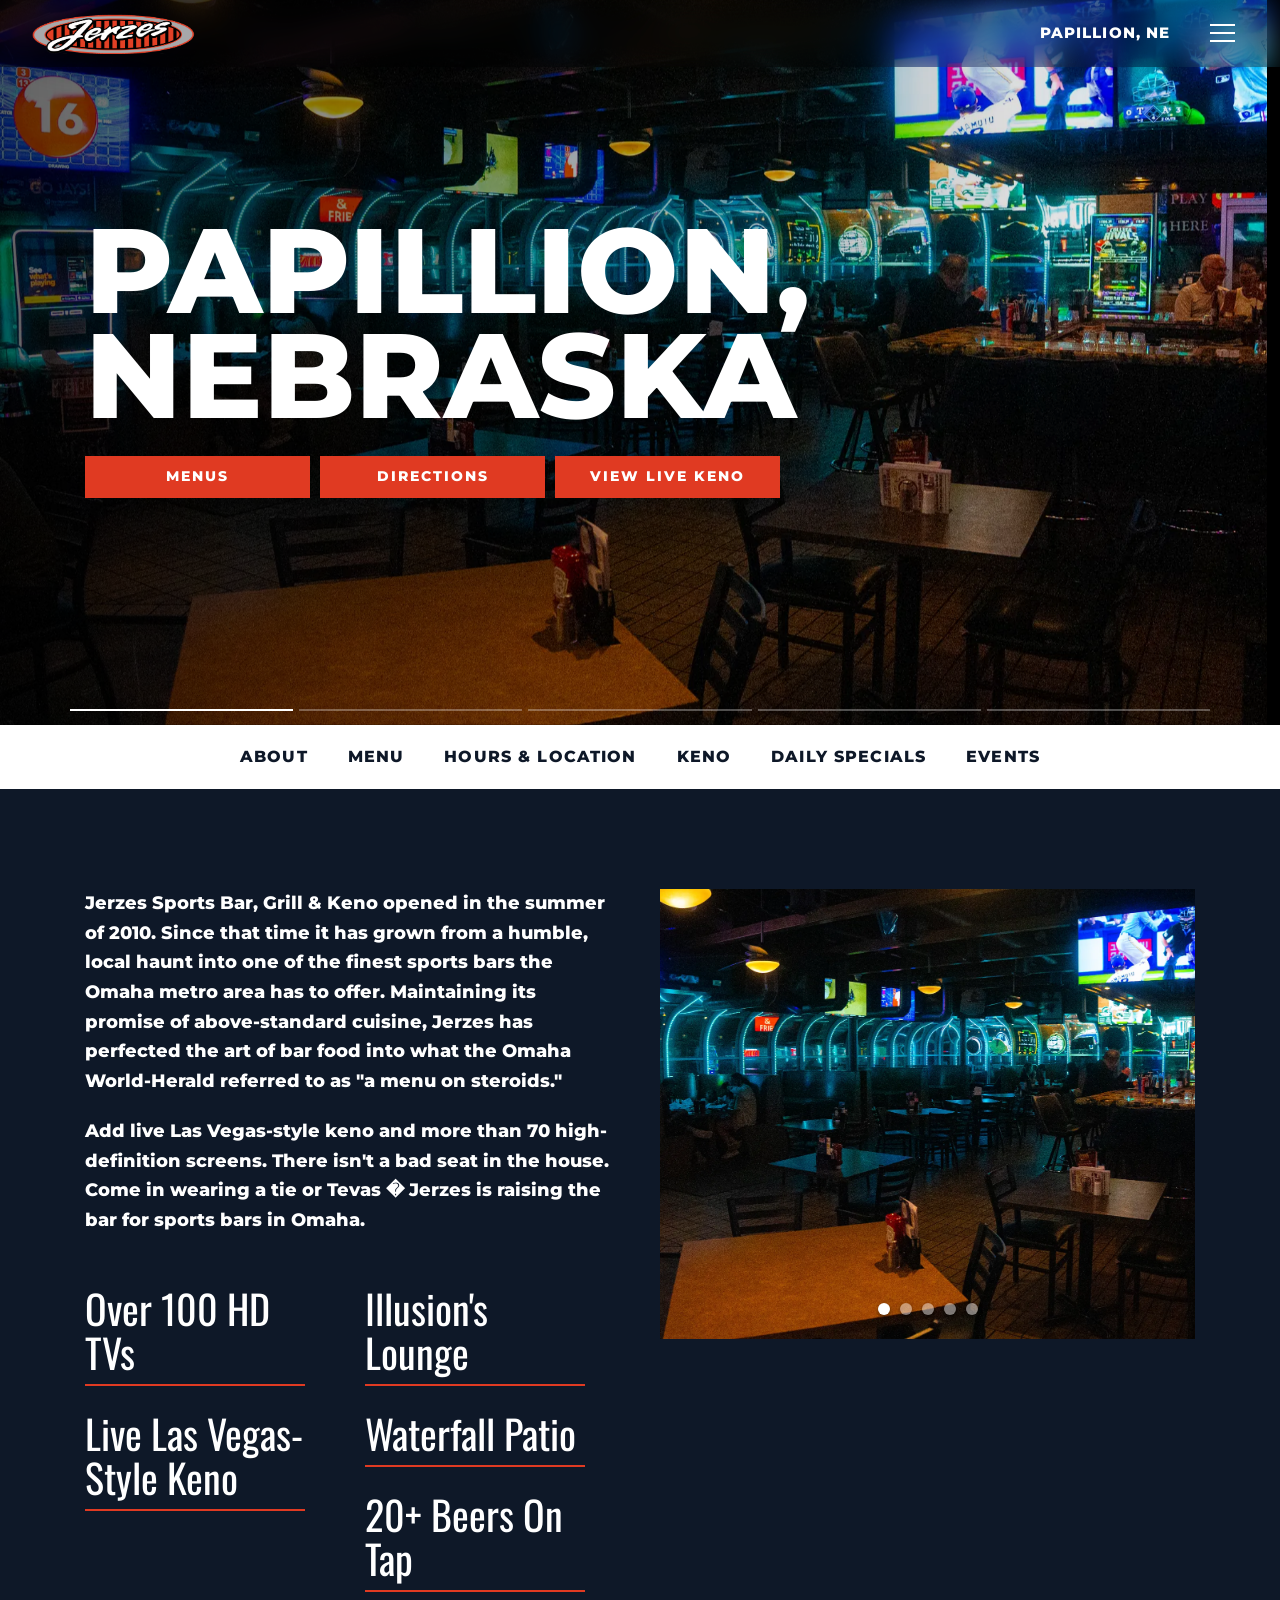
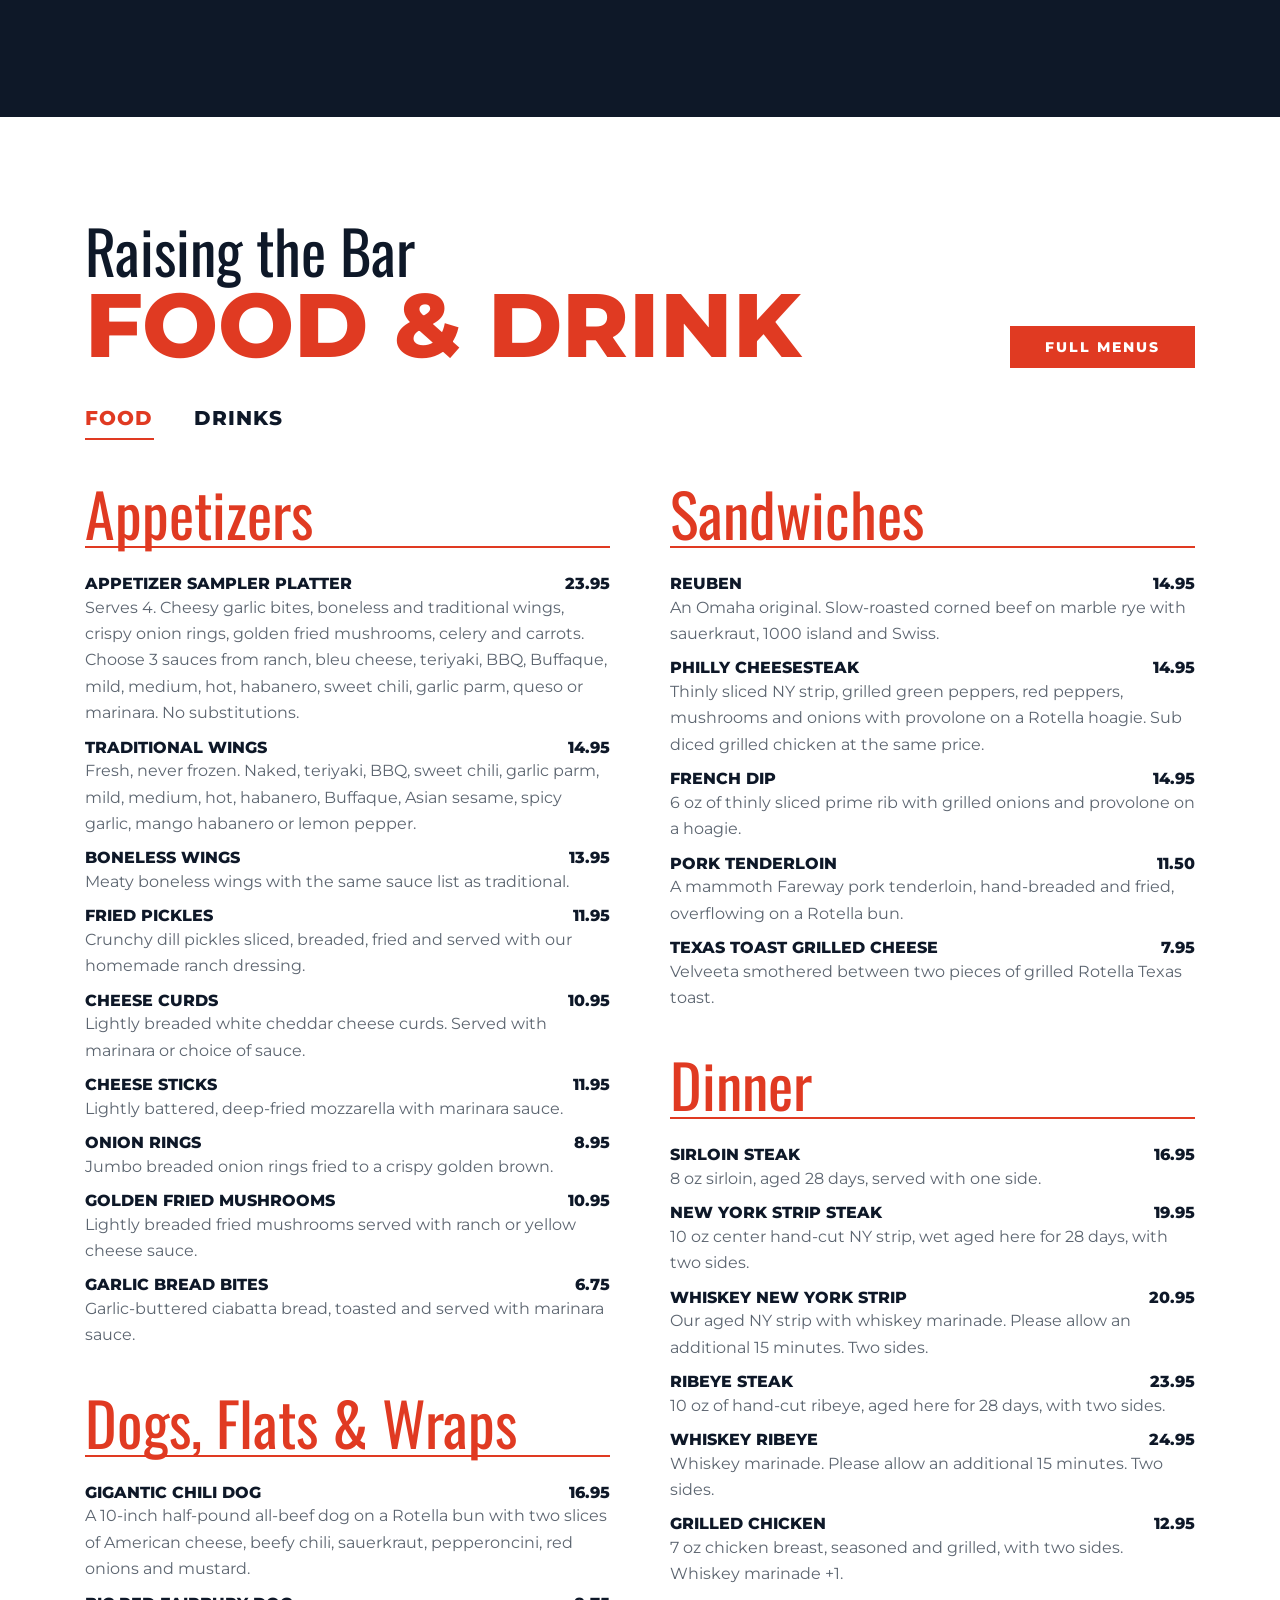
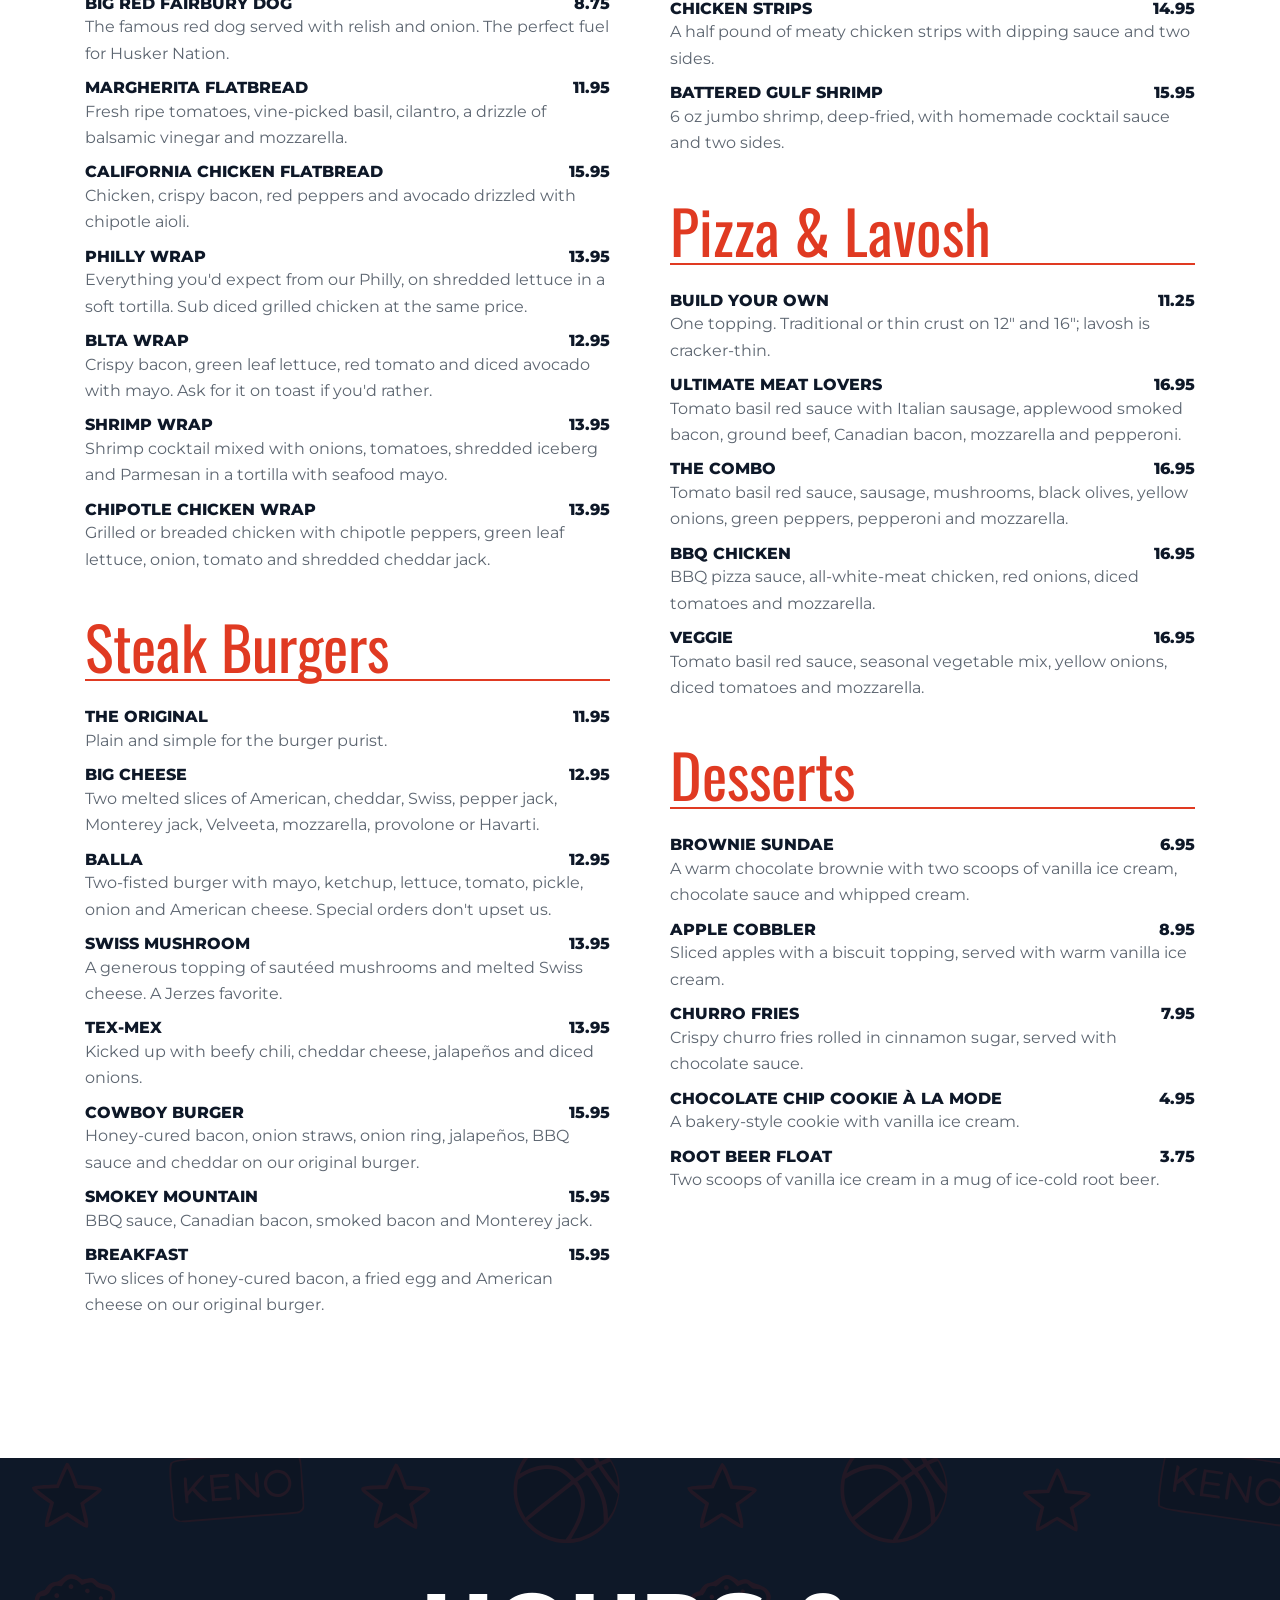
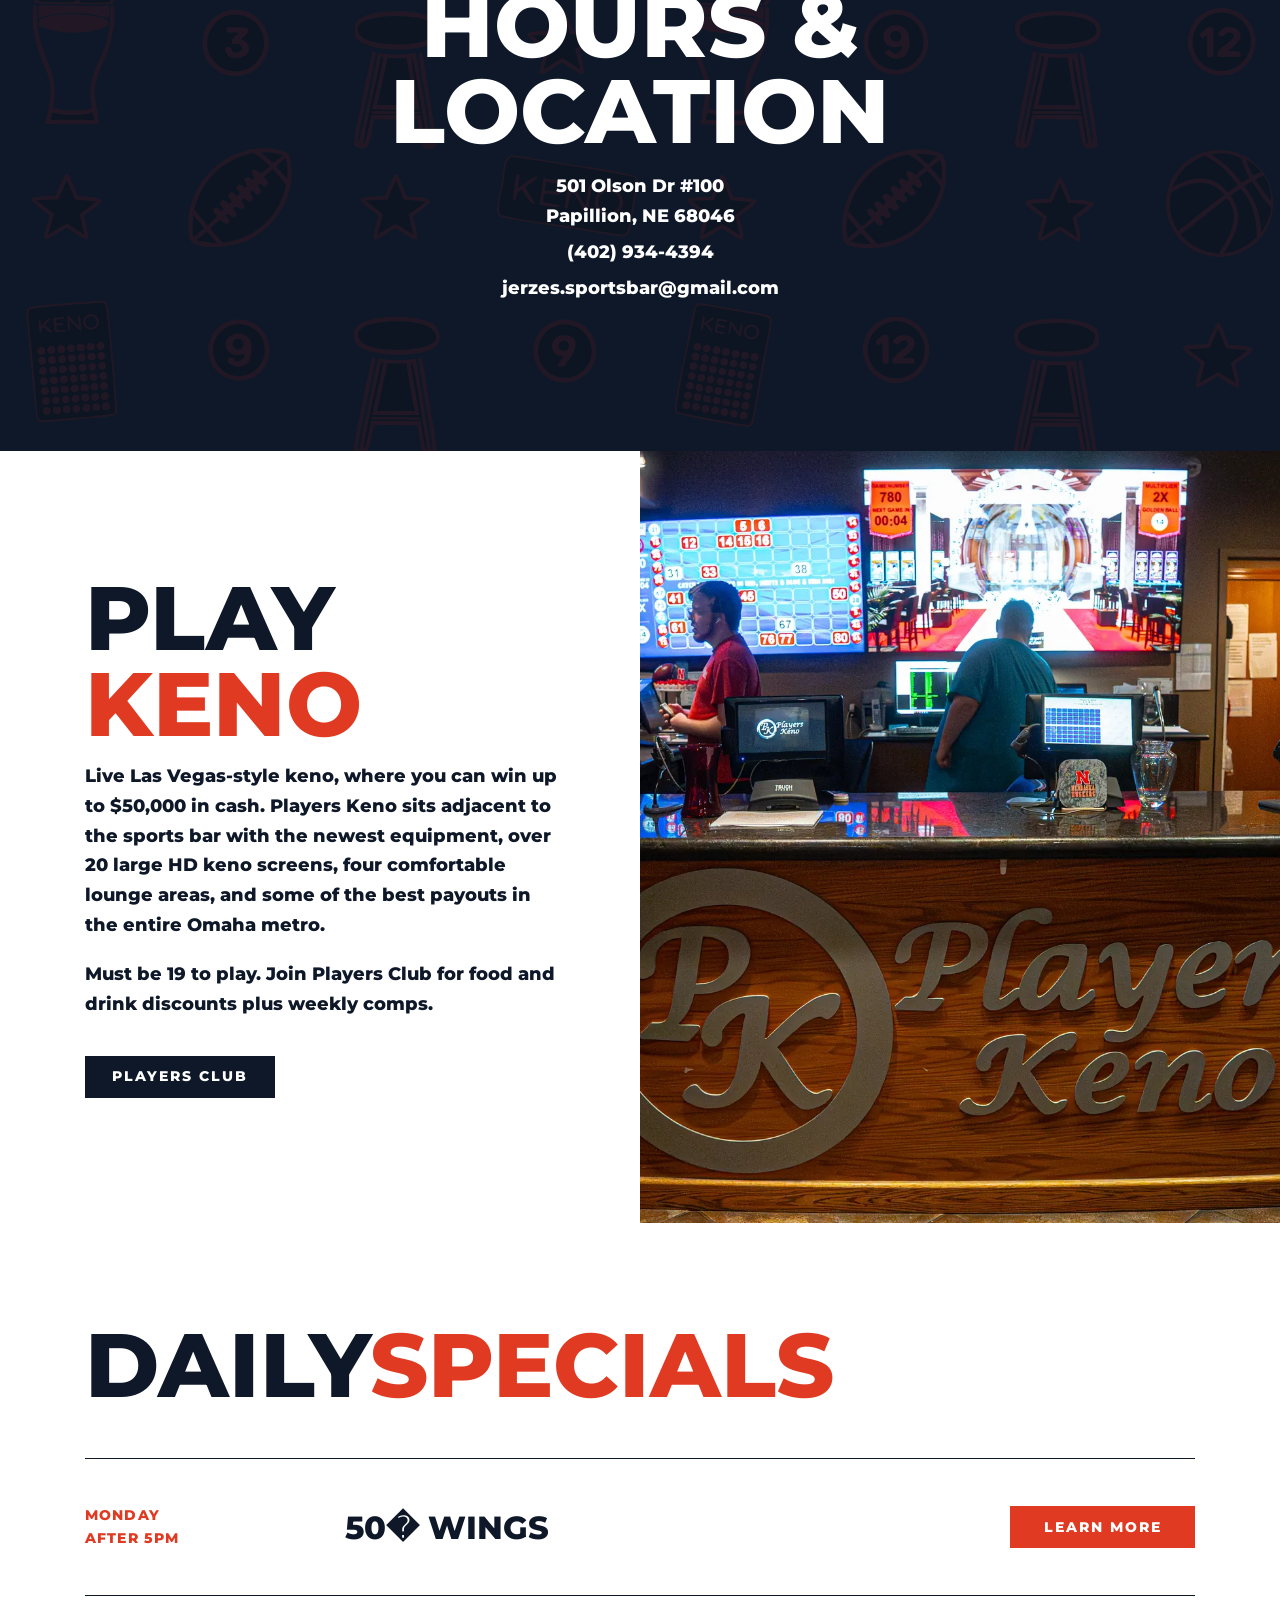
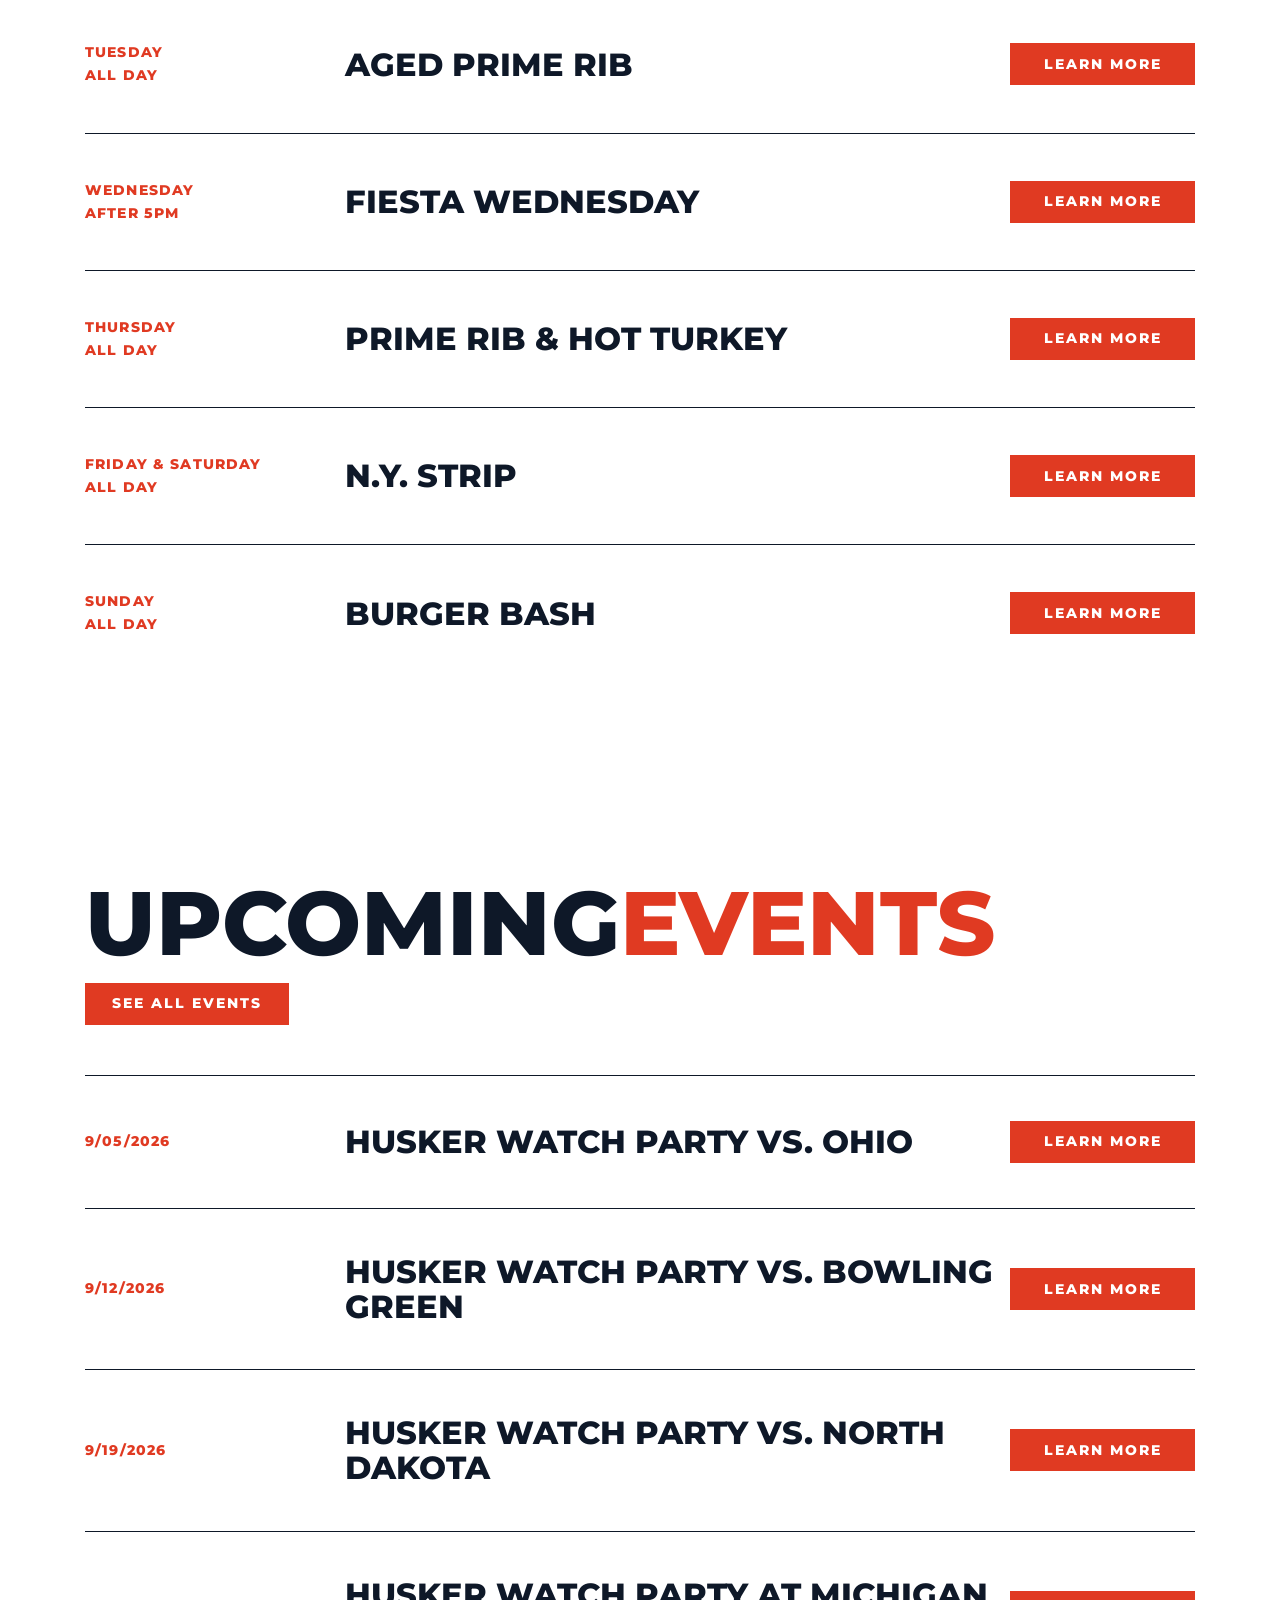
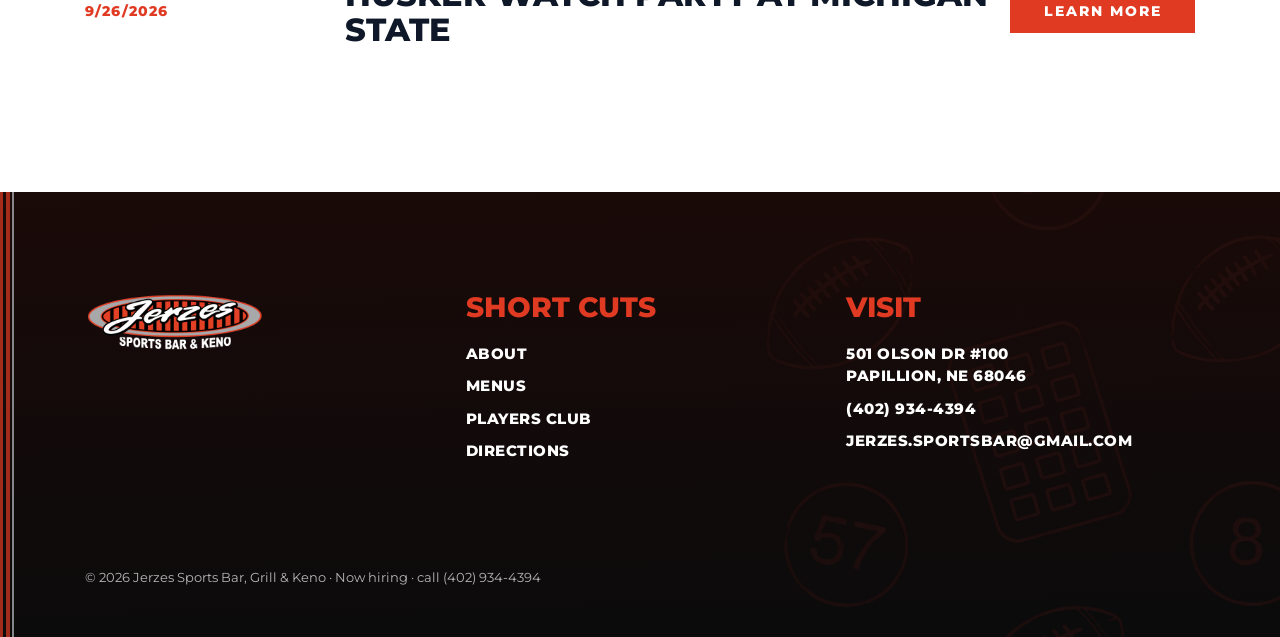
<file: index.html>
<!DOCTYPE html>
<html lang="en">
<head>
  <meta charset="UTF-8">
  <meta name="viewport" content="width=device-width, initial-scale=1">
  <title>Jerzes Sports Bar & Keno | Papillion, Nebraska</title>
  <meta name="description" content="Jerzes Sports Bar, Grill & Keno in Papillion � over 100 HD TVs, live Las Vegas-style keno, and a menu the Omaha World-Herald called a menu on steroids.">
  <link rel="icon" type="image/png" href="favicon.png">
  <link rel="preload" as="image" href="assets/images/hero-interior.webp" fetchpriority="high">
  <link rel="preconnect" href="https://fonts.googleapis.com">
  <link rel="preconnect" href="https://fonts.gstatic.com" crossorigin>
  <link href="https://fonts.googleapis.com/css2?family=Montserrat:wght@400;500;800&family=Oswald:wght@400;500&display=swap" rel="stylesheet">
  <link rel="stylesheet" href="css/app.css">
</head>
<body class="page-home" data-page="home">
  <a class="skip" href="#content">Skip to content</a>
  <div data-mount-header></div>

  <main id="content">
    <section class="hero" data-hero>
      <div class="hero__media" data-hero-media></div>
      <div class="hero__overlay"></div>
      <div class="hero__content">
        <h1>Papillion, Nebraska</h1>
        <a class="btn btn-primary" href="menus.html">Menus</a>
        <a class="btn btn-primary" href="https://maps.google.com/?q=501+Olson+Dr+%23100+Papillion+NE+68046" target="_blank" rel="noopener">Directions</a>
        <a class="btn btn-primary" href="https://kenocloud.com/players/" target="_blank" rel="noopener">View Live Keno</a>
      </div>
      <div class="hero__progress" data-hero-progress></div>
    </section>

    <nav class="location-nav" data-location-nav>
      <ul>
        <li><a href="#about-anchor">About</a></li>
        <li><a href="#menu-anchor">Menu</a></li>
        <li><a href="#location-hours-anchor">Hours &amp; Location</a></li>
        <li><a href="#keno-anchor">Keno</a></li>
        <li><a href="#specials-anchor">Daily Specials</a></li>
        <li><a href="#events-anchor">Events</a></li>
      </ul>
    </nav>

    <span class="anchor" id="about-anchor"></span>
    <section class="two-col" id="location-about">
      <div class="container split">
        <div class="about-copy">
          <p>Jerzes Sports Bar, Grill &amp; Keno opened in the summer of 2010. Since that time it has grown from a humble, local haunt into one of the finest sports bars the Omaha metro area has to offer. Maintaining its promise of above-standard cuisine, Jerzes has perfected the art of bar food into what the Omaha World-Herald referred to as "a menu on steroids."</p>
          <p>Add live Las Vegas-style keno and more than 70 high-definition screens. There isn't a bad seat in the house. Come in wearing a tie or Tevas � Jerzes is raising the bar for sports bars in Omaha.</p>
          <div class="amenity-grid">
            <div>
              <h5>Over 100 HD TVs</h5>
              <h5>Live Las Vegas-Style Keno</h5>
            </div>
            <div>
              <h5>Illusion's Lounge</h5>
              <h5>Waterfall Patio</h5>
              <h5>20+ Beers On Tap</h5>
            </div>
          </div>
        </div>
        <div>
          <div class="about-carousel" data-about-carousel>
            <img class="is-active" src="assets/images/interior-bar.webp" alt="The dining room at Jerzes">
            <img src="assets/images/wings.webp" alt="Wings and a Jerzes pint" loading="lazy">
            <img src="assets/images/hero-table.webp" alt="A table of food and drinks" loading="lazy">
            <img src="assets/images/lounge.webp" alt="Lounge seating at Jerzes" loading="lazy">
            <img src="assets/images/keno.webp" alt="Players Keno counter" loading="lazy">
          </div>
          <div class="carousel-dots" data-carousel-dots></div>
        </div>
      </div>
    </section>

    <span class="anchor" id="menu-anchor"></span>
    <section id="location-menu">
      <div class="container">
        <div class="menu-head">
          <div>
            <h3>Raising the Bar</h3>
            <h2>Food &amp; Drink</h2>
          </div>
          <a class="btn btn-primary" href="menus.html">Full Menus</a>
        </div>
        <div class="menu-tabs" data-home-tabs>
          <button type="button" class="is-active" data-tab="food">Food</button>
          <button type="button" data-tab="drinks">Drinks</button>
        </div>
      </div>
      <div data-home-tab-content></div>
    </section>

    <span class="anchor" id="location-hours-anchor"></span>
    <section id="location-hours">
      <div class="container">
        <div class="hours-inner">
          <h2>Hours &amp; Location</h2>
          <p>
            <a class="address" href="https://maps.google.com/?q=501+Olson+Dr+%23100+Papillion+NE+68046" target="_blank" rel="noopener">501 Olson Dr #100<br>Papillion, NE 68046</a>
            <a class="phone" href="tel:+14029344394">(402) 934-4394</a>
            <a class="email" href="mailto:jerzes.sportsbar@gmail.com">jerzes.sportsbar@gmail.com</a>
          </p>
        </div>
      </div>
    </section>

    <span class="anchor" id="keno-anchor"></span>
    <section class="text-col" id="location-keno">
      <div class="container">
        <div class="copy">
          <h2>Play <span>Keno</span></h2>
          <p>Live Las Vegas-style keno, where you can win up to $50,000 in cash. Players Keno sits adjacent to the sports bar with the newest equipment, over 20 large HD keno screens, four comfortable lounge areas, and some of the best payouts in the entire Omaha metro.</p>
          <p>Must be 19 to play. Join Players Club for food and drink discounts plus weekly comps.</p>
          <a class="btn btn-secondary" href="https://kenocloud.com/players/" target="_blank" rel="noopener">Players Club</a>
        </div>
      </div>
      <div class="bg-image" style="background-image:url(assets/images/keno.webp);"></div>
    </section>

    <span class="anchor" id="specials-anchor"></span>
    <section id="location-specials" class="news-events">
      <div class="container">
        <h2>Daily<span>Specials</span></h2>
      </div>
      <div class="container">
        <div class="special-row">
          <div class="date"><p>Monday</p><p>After 5pm</p></div>
          <div class="title">50� Wings</div>
          <a class="btn btn-primary" href="#special-monday" data-modal="special-monday">Learn More</a>
        </div>
        <div class="special-row">
          <div class="date"><p>Tuesday</p><p>All Day</p></div>
          <div class="title">Aged Prime Rib</div>
          <a class="btn btn-primary" href="#special-tuesday" data-modal="special-tuesday">Learn More</a>
        </div>
        <div class="special-row">
          <div class="date"><p>Wednesday</p><p>After 5pm</p></div>
          <div class="title">Fiesta Wednesday</div>
          <a class="btn btn-primary" href="#special-wednesday" data-modal="special-wednesday">Learn More</a>
        </div>
        <div class="special-row">
          <div class="date"><p>Thursday</p><p>All Day</p></div>
          <div class="title">Prime Rib &amp; Hot Turkey</div>
          <a class="btn btn-primary" href="#special-thursday" data-modal="special-thursday">Learn More</a>
        </div>
        <div class="special-row">
          <div class="date"><p>Friday &amp; Saturday</p><p>All Day</p></div>
          <div class="title">N.Y. Strip</div>
          <a class="btn btn-primary" href="#special-weekend" data-modal="special-weekend">Learn More</a>
        </div>
        <div class="special-row">
          <div class="date"><p>Sunday</p><p>All Day</p></div>
          <div class="title">Burger Bash</div>
          <a class="btn btn-primary" href="#special-sunday" data-modal="special-sunday">Learn More</a>
        </div>
      </div>
    </section>

    <span class="anchor" id="events-anchor"></span>
    <section id="location-news-events" class="news-events">
      <div class="container">
        <div class="news-events-head">
          <h2>Upcoming<span>Events</span></h2>
          <a class="btn btn-primary" href="https://facebook.com/Jerzessportsbar" target="_blank" rel="noopener">See All Events</a>
        </div>
      </div>
      <div class="container">
        <div class="special-row">
          <div class="date"><p>9/05/2026</p></div>
          <div class="title">Husker Watch Party vs. Ohio</div>
          <a class="btn btn-primary" href="#event-ohio" data-modal="event-ohio">Learn More</a>
        </div>
        <div class="special-row">
          <div class="date"><p>9/12/2026</p></div>
          <div class="title">Husker Watch Party vs. Bowling Green</div>
          <a class="btn btn-primary" href="#event-bowling-green" data-modal="event-bowling-green">Learn More</a>
        </div>
        <div class="special-row">
          <div class="date"><p>9/19/2026</p></div>
          <div class="title">Husker Watch Party vs. North Dakota</div>
          <a class="btn btn-primary" href="#event-north-dakota" data-modal="event-north-dakota">Learn More</a>
        </div>
        <div class="special-row">
          <div class="date"><p>9/26/2026</p></div>
          <div class="title">Husker Watch Party at Michigan State</div>
          <a class="btn btn-primary" href="#event-michigan-state" data-modal="event-michigan-state">Learn More</a>
        </div>
      </div>
    </section>
  </main>

  <div class="modal" id="special-monday">
    <div class="modal__dialog">
      <button class="modal__close" type="button" data-close-modal aria-label="Close">�</button>
      <h4>50� Wings</h4>
      <p class="modal__when">Monday � After 5pm � Dine-in</p>
      <p>50� jumbo or boneless wings smothered in your choice of signature sauces, with the purchase of a drink. $6 pitchers with Monday night wings. Dine-in only.</p>
    </div>
  </div>
  <div class="modal" id="special-tuesday">
    <div class="modal__dialog">
      <button class="modal__close" type="button" data-close-modal aria-label="Close">�</button>
      <h4>Aged Prime Rib</h4>
      <p class="modal__when">Tuesday � All Day</p>
      <p>Certified Angus prime rib aged to perfection. 8oz with fries $17.95. 10oz with baked potato, veggies, hot au jus and creamy horseradish $19.95. 16oz with baked potato and veggies $28.95. Country fried steak with mashed potatoes &amp; corn $10.50.</p>
    </div>
  </div>
  <div class="modal" id="special-wednesday">
    <div class="modal__dialog">
      <button class="modal__close" type="button" data-close-modal aria-label="Close">�</button>
      <h4>Fiesta Wednesday</h4>
      <p class="modal__when">Wednesday � After 5pm � Dine-in</p>
      <p>$1.50 tacos after 5pm. $1.99 jumbo well margaritas, $4.95 margarita pitchers, $2 domestic pints. Burritos, enchiladas, carne asada tacos, and shrimp tacos from the Fiesta Wednesday board.</p>
    </div>
  </div>
  <div class="modal" id="special-thursday">
    <div class="modal__dialog">
      <button class="modal__close" type="button" data-close-modal aria-label="Close">�</button>
      <h4>Prime Rib &amp; Hot Turkey</h4>
      <p class="modal__when">Thursday � All Day</p>
      <p>Hot turkey sandwich on mashed potatoes and Rotella's bread, smothered in turkey gravy, $9.95. Aged prime rib: 8oz $17.95, 10oz $19.95, 16oz $28.95.</p>
    </div>
  </div>
  <div class="modal" id="special-weekend">
    <div class="modal__dialog">
      <button class="modal__close" type="button" data-close-modal aria-label="Close">�</button>
      <h4>N.Y. Strip</h4>
      <p class="modal__when">Friday &amp; Saturday � All Day</p>
      <p>10oz New York Strip aged to perfection. With fries $12.95. Dinner with baked potato and veggies $14.95. Friday also runs grilled cheese &amp; tomato soup $6.95.</p>
    </div>
  </div>
  <div class="modal" id="special-sunday">
    <div class="modal__dialog">
      <button class="modal__close" type="button" data-close-modal aria-label="Close">�</button>
      <h4>Burger Bash</h4>
      <p class="modal__when">Sunday � All Day</p>
      <p>Sunday Burger Bash: Stellar $9.95, Big Ass Burger $12.95, Trump Burger $12.75, Ables Burger $3.99.</p>
    </div>
  </div>
  <div class="modal" id="event-ohio">
    <div class="modal__dialog">
      <button class="modal__close" type="button" data-close-modal aria-label="Close">�</button>
      <h4>Husker Watch Party vs. Ohio</h4>
      <p class="modal__when">Saturday, September 5, 2026 � 11 a.m. CT</p>
      <p>Every Nebraska Husker game, live. Jerzes carries the major DirecTV packages � professional and collegiate � with 10 receivers, so you get any game, anytime. More than 70 HD screens. Come in wearing a tie or Tevas.</p>
    </div>
  </div>
  <div class="modal" id="event-bowling-green">
    <div class="modal__dialog">
      <button class="modal__close" type="button" data-close-modal aria-label="Close">�</button>
      <h4>Husker Watch Party vs. Bowling Green</h4>
      <p class="modal__when">Saturday, September 12, 2026 � 6 p.m. CT</p>
      <p>Night game on the screens at Jerzes. All Nebraska Husker, Creighton Bluejay, and Iowa Hawkeye games live, plus every NFL package on more than 70 HD TVs.</p>
    </div>
  </div>
  <div class="modal" id="event-north-dakota">
    <div class="modal__dialog">
      <button class="modal__close" type="button" data-close-modal aria-label="Close">�</button>
      <h4>Husker Watch Party vs. North Dakota</h4>
      <p class="modal__when">Saturday, September 19, 2026 � 6:15 p.m. CT</p>
      <p>Ag Day on the big screens. Jerzes is built for game day: live Las Vegas-style keno, over 70 HD TVs, and the major DirecTV packages so you never miss a snap.</p>
    </div>
  </div>
  <div class="modal" id="event-michigan-state">
    <div class="modal__dialog">
      <button class="modal__close" type="button" data-close-modal aria-label="Close">�</button>
      <h4>Husker Watch Party at Michigan State</h4>
      <p class="modal__when">Saturday, September 26, 2026</p>
      <p>Road trip, home screens. Watch the Huskers at Michigan State live at Jerzes � any game, anytime, from every corner of the oversized dens.</p>
    </div>
  </div>

  <div data-mount-footer></div>
  <script src="js/chrome.js"></script>
  <script src="js/motion.js"></script>
  <script src="js/hero.js"></script>
  <script src="js/menu-data.js"></script>
  <script src="js/location.js"></script>
  <script src="js/app.js"></script>
</body>
</html>
</file>
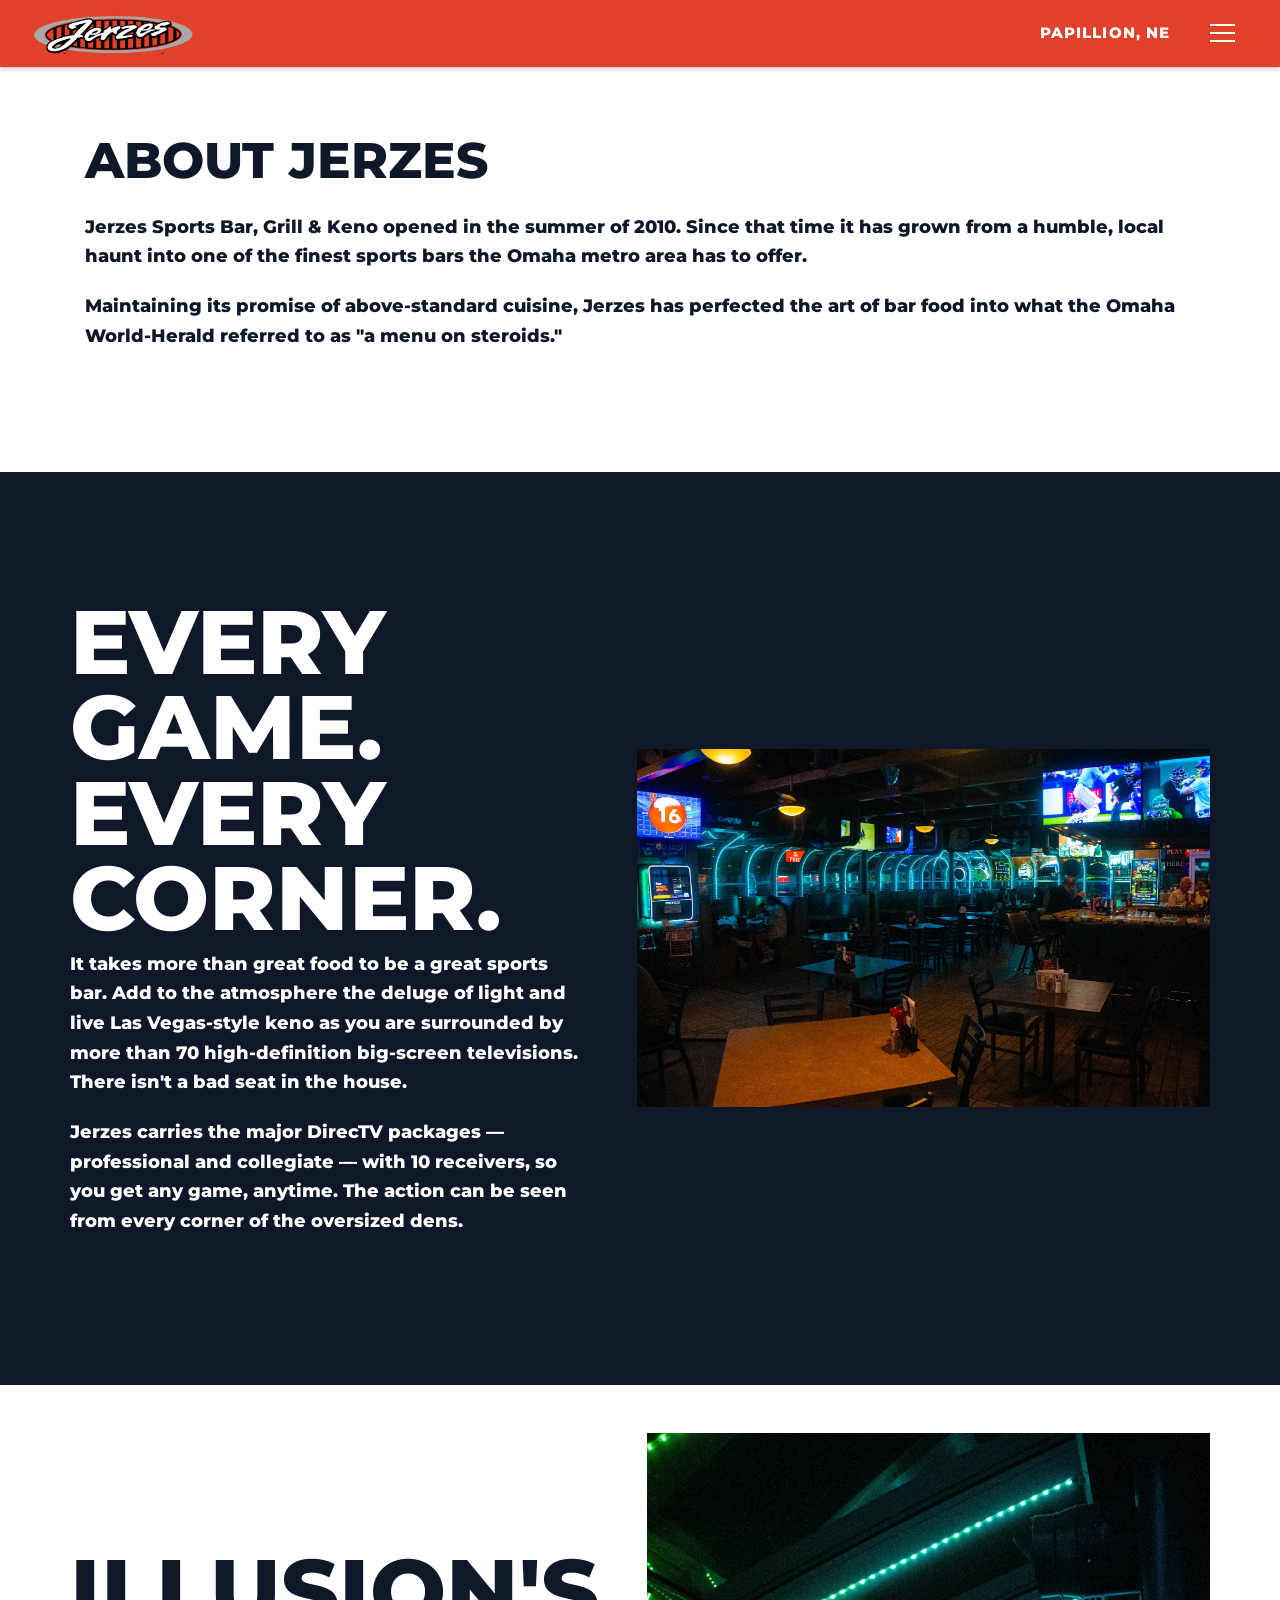
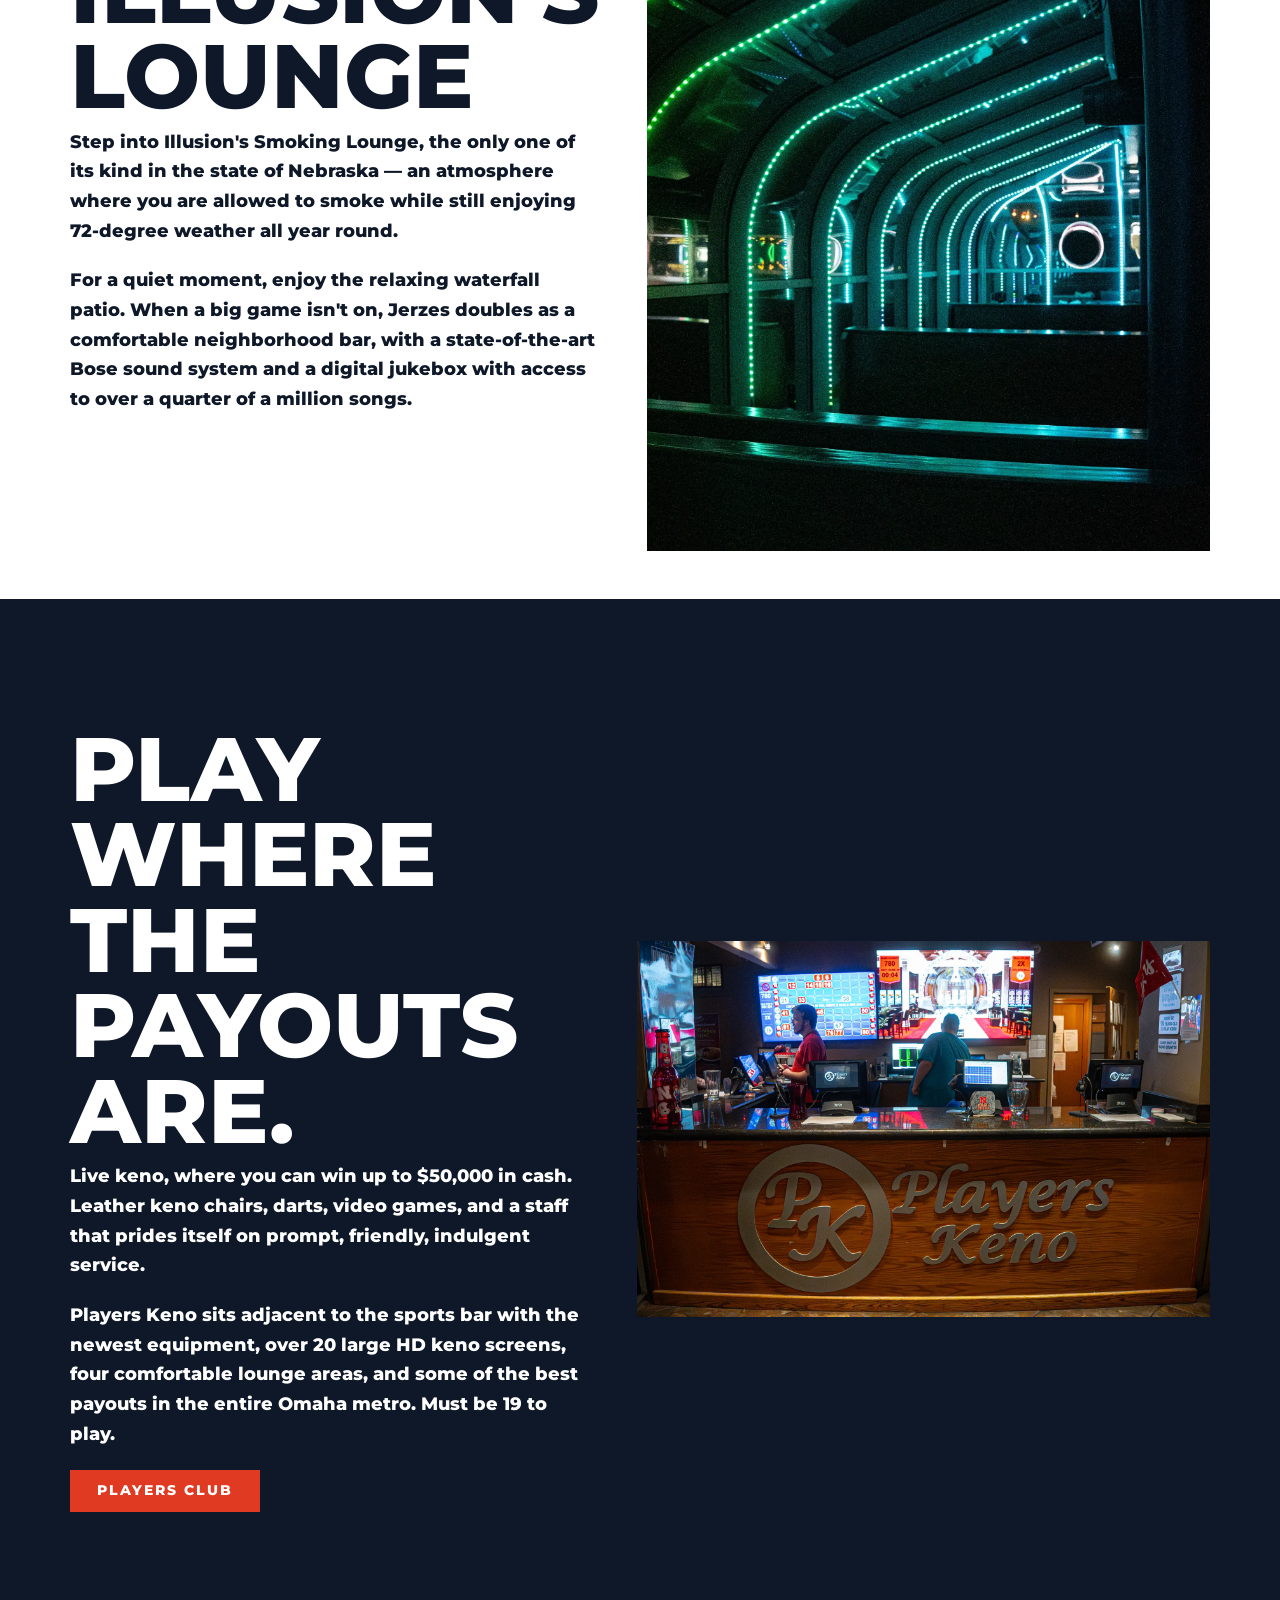
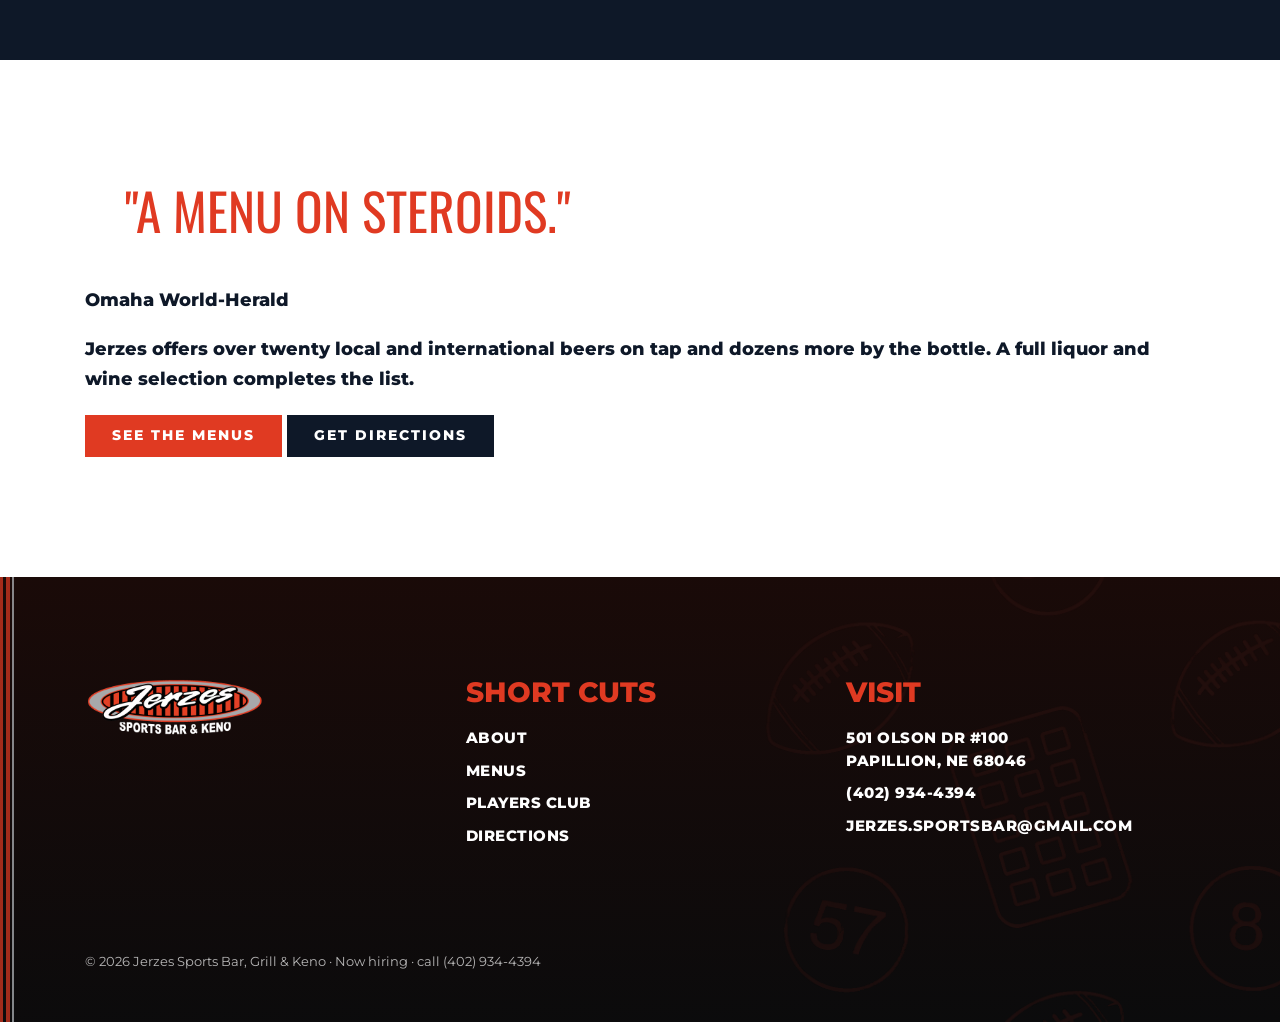
<file: about.html>
<!DOCTYPE html>
<html lang="en">
<head>
  <meta charset="UTF-8">
  <meta name="viewport" content="width=device-width, initial-scale=1">
  <title>About | Jerzes Sports Bar & Keno</title>
  <meta name="description" content="Jerzes Sports Bar, Grill & Keno opened in Papillion in 2010. Sports on every screen, live keno, Illusion's Lounge, and a menu on steroids.">
  <link rel="icon" type="image/png" href="favicon.png">
  <link rel="preconnect" href="https://fonts.googleapis.com">
  <link rel="preconnect" href="https://fonts.gstatic.com" crossorigin>
  <link href="https://fonts.googleapis.com/css2?family=Montserrat:wght@400;500;800&family=Oswald:wght@400;500&display=swap" rel="stylesheet">
  <link rel="stylesheet" href="css/app.css">
</head>
<body class="page-inner" data-page="about">
  <a class="skip" href="#content">Skip to content</a>
  <div data-mount-header></div>

  <main id="content">
    <section class="default-page">
      <div class="container">
        <h1>About Jerzes</h1>
        <p>Jerzes Sports Bar, Grill &amp; Keno opened in the summer of 2010. Since that time it has grown from a humble, local haunt into one of the finest sports bars the Omaha metro area has to offer.</p>
        <p>Maintaining its promise of above-standard cuisine, Jerzes has perfected the art of bar food into what the Omaha World-Herald referred to as "a menu on steroids."</p>
      </div>
    </section>

    <section class="band-navy">
      <div class="container chapter">
        <div class="chapter__copy">
          <h2 data-reveal>Every game. Every corner.</h2>
          <div class="body-copy" data-reveal>
            <p>It takes more than great food to be a great sports bar. Add to the atmosphere the deluge of light and live Las Vegas-style keno as you are surrounded by more than 70 high-definition big-screen televisions. There isn't a bad seat in the house.</p>
            <p>Jerzes carries the major DirecTV packages — professional and collegiate — with 10 receivers, so you get any game, anytime. The action can be seen from every corner of the oversized dens.</p>
          </div>
        </div>
        <figure class="media">
          <img src="assets/images/hero-interior.webp" alt="Dining room and screens at Jerzes" loading="lazy">
        </figure>
      </div>
    </section>

    <section class="band-white">
      <div class="container chapter">
        <div class="chapter__copy">
          <h2 data-reveal>Illusion's Lounge</h2>
          <div class="body-copy" data-reveal>
            <p>Step into Illusion's Smoking Lounge, the only one of its kind in the state of Nebraska — an atmosphere where you are allowed to smoke while still enjoying 72-degree weather all year round.</p>
            <p>For a quiet moment, enjoy the relaxing waterfall patio. When a big game isn't on, Jerzes doubles as a comfortable neighborhood bar, with a state-of-the-art Bose sound system and a digital jukebox with access to over a quarter of a million songs.</p>
          </div>
        </div>
        <figure class="media">
          <img src="assets/images/lounge.webp" alt="Illuminated lounge seating at Jerzes" loading="lazy">
        </figure>
      </div>
    </section>

    <section class="band-navy">
      <div class="container chapter">
        <div class="chapter__copy">
          <h2 data-reveal>Play where the payouts are.</h2>
          <div class="body-copy" data-reveal>
            <p>Live keno, where you can win up to $50,000 in cash. Leather keno chairs, darts, video games, and a staff that prides itself on prompt, friendly, indulgent service.</p>
            <p>Players Keno sits adjacent to the sports bar with the newest equipment, over 20 large HD keno screens, four comfortable lounge areas, and some of the best payouts in the entire Omaha metro. Must be 19 to play.</p>
          </div>
          <p data-reveal><a class="btn btn-primary" href="https://kenocloud.com/players/" target="_blank" rel="noopener">Players Club</a></p>
        </div>
        <figure class="media">
          <img src="assets/images/keno.webp" alt="Players Keno writers' counter" loading="lazy">
        </figure>
      </div>
    </section>

    <section class="default-page">
      <div class="container">
        <blockquote class="pullquote" data-reveal>"A menu on steroids."</blockquote>
        <p data-reveal>Omaha World-Herald</p>
        <p data-reveal>Jerzes offers over twenty local and international beers on tap and dozens more by the bottle. A full liquor and wine selection completes the list.</p>
        <p data-reveal>
          <a class="btn btn-primary" href="menus.html">See the menus</a>
          <a class="btn btn-secondary" href="https://maps.google.com/?q=501+Olson+Dr+%23100+Papillion+NE+68046" target="_blank" rel="noopener">Get directions</a>
        </p>
      </div>
    </section>
  </main>

  <div data-mount-footer></div>
  <script src="js/chrome.js"></script>
  <script src="js/motion.js"></script>
  <script src="js/app.js"></script>
</body>
</html>
</file>
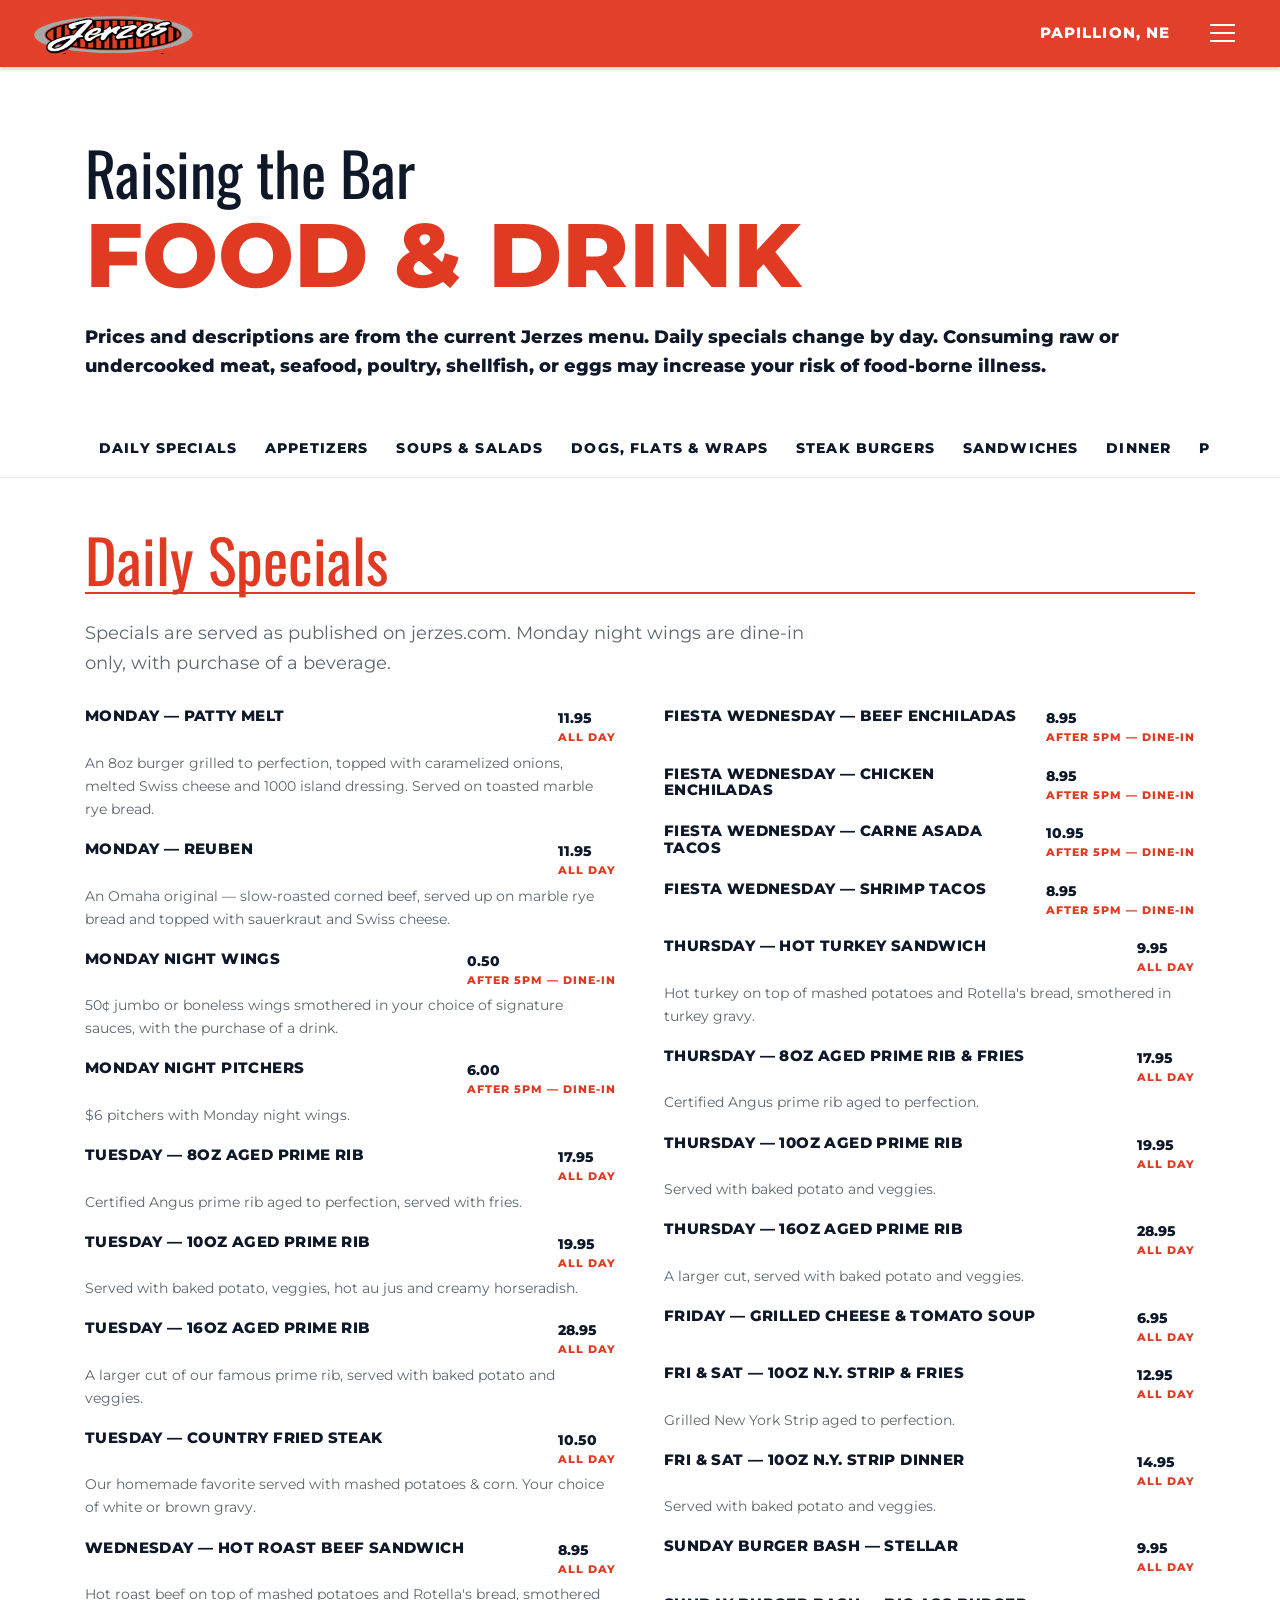
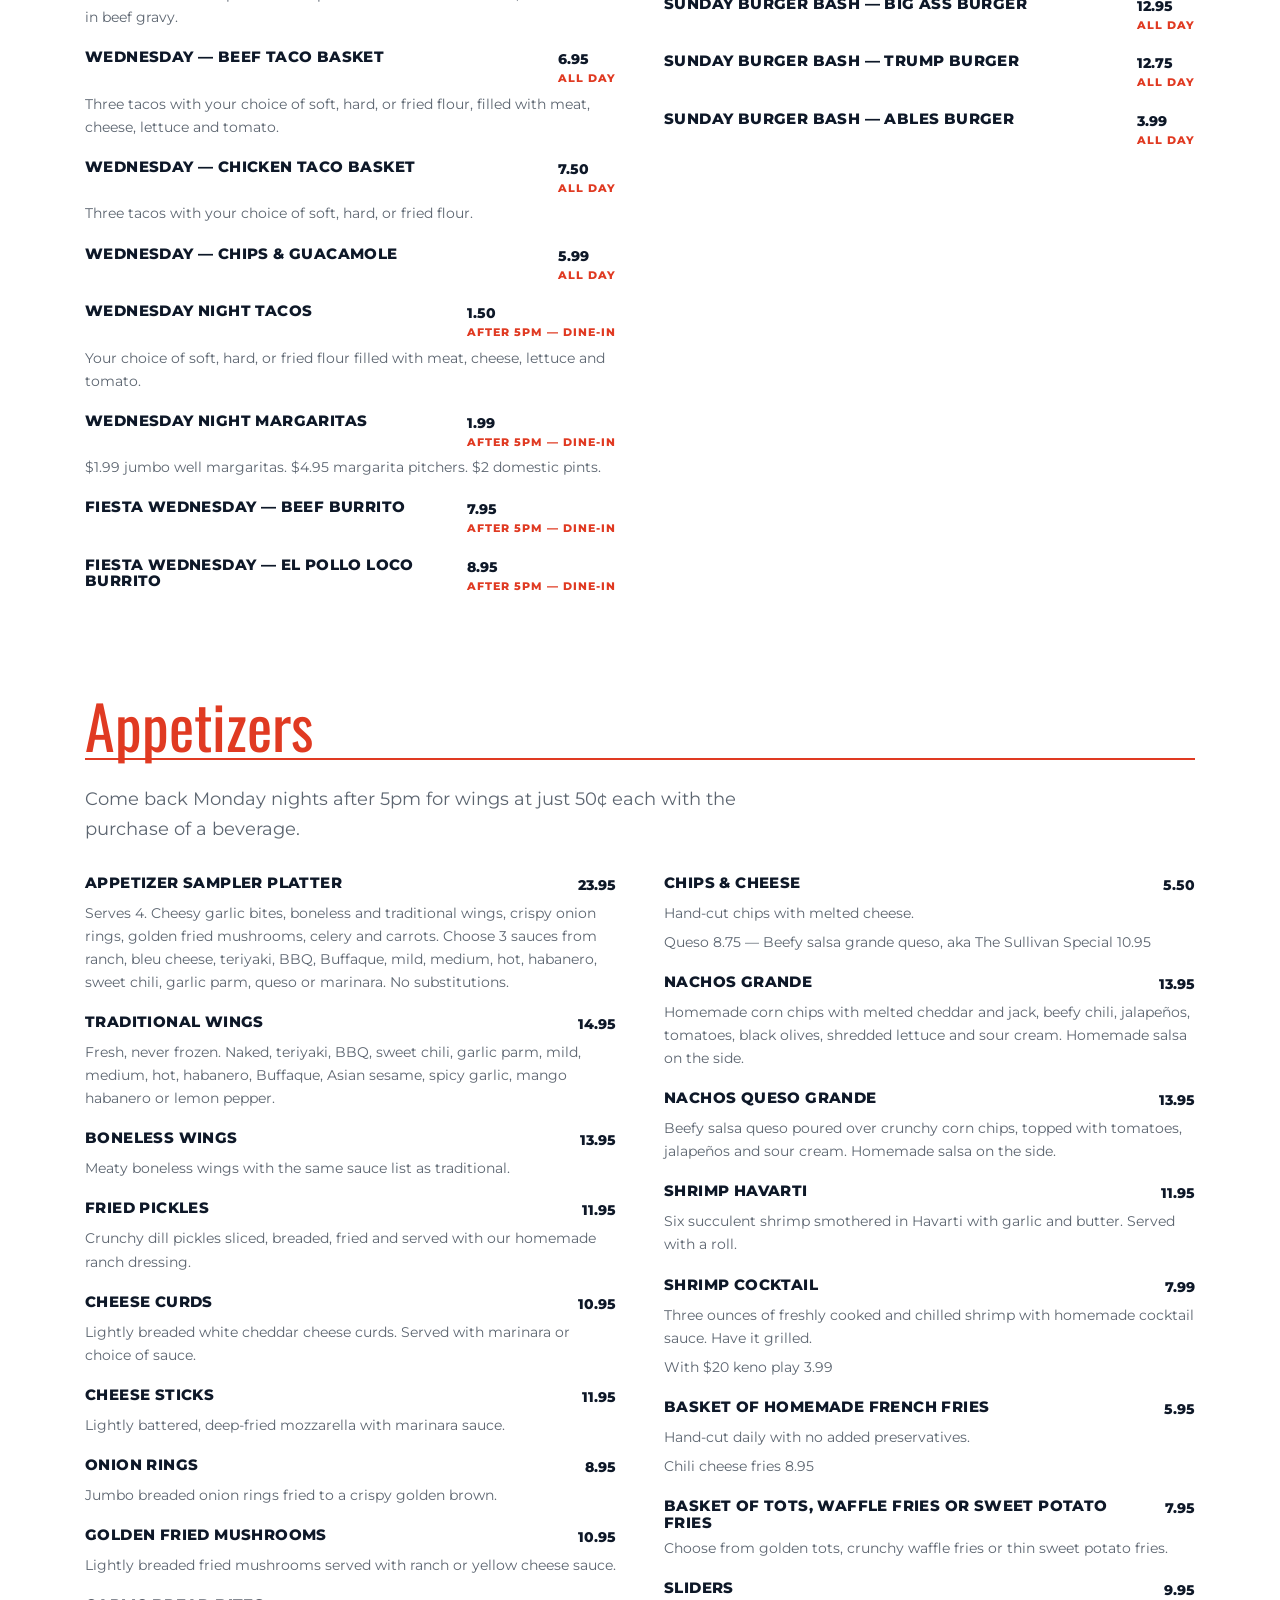
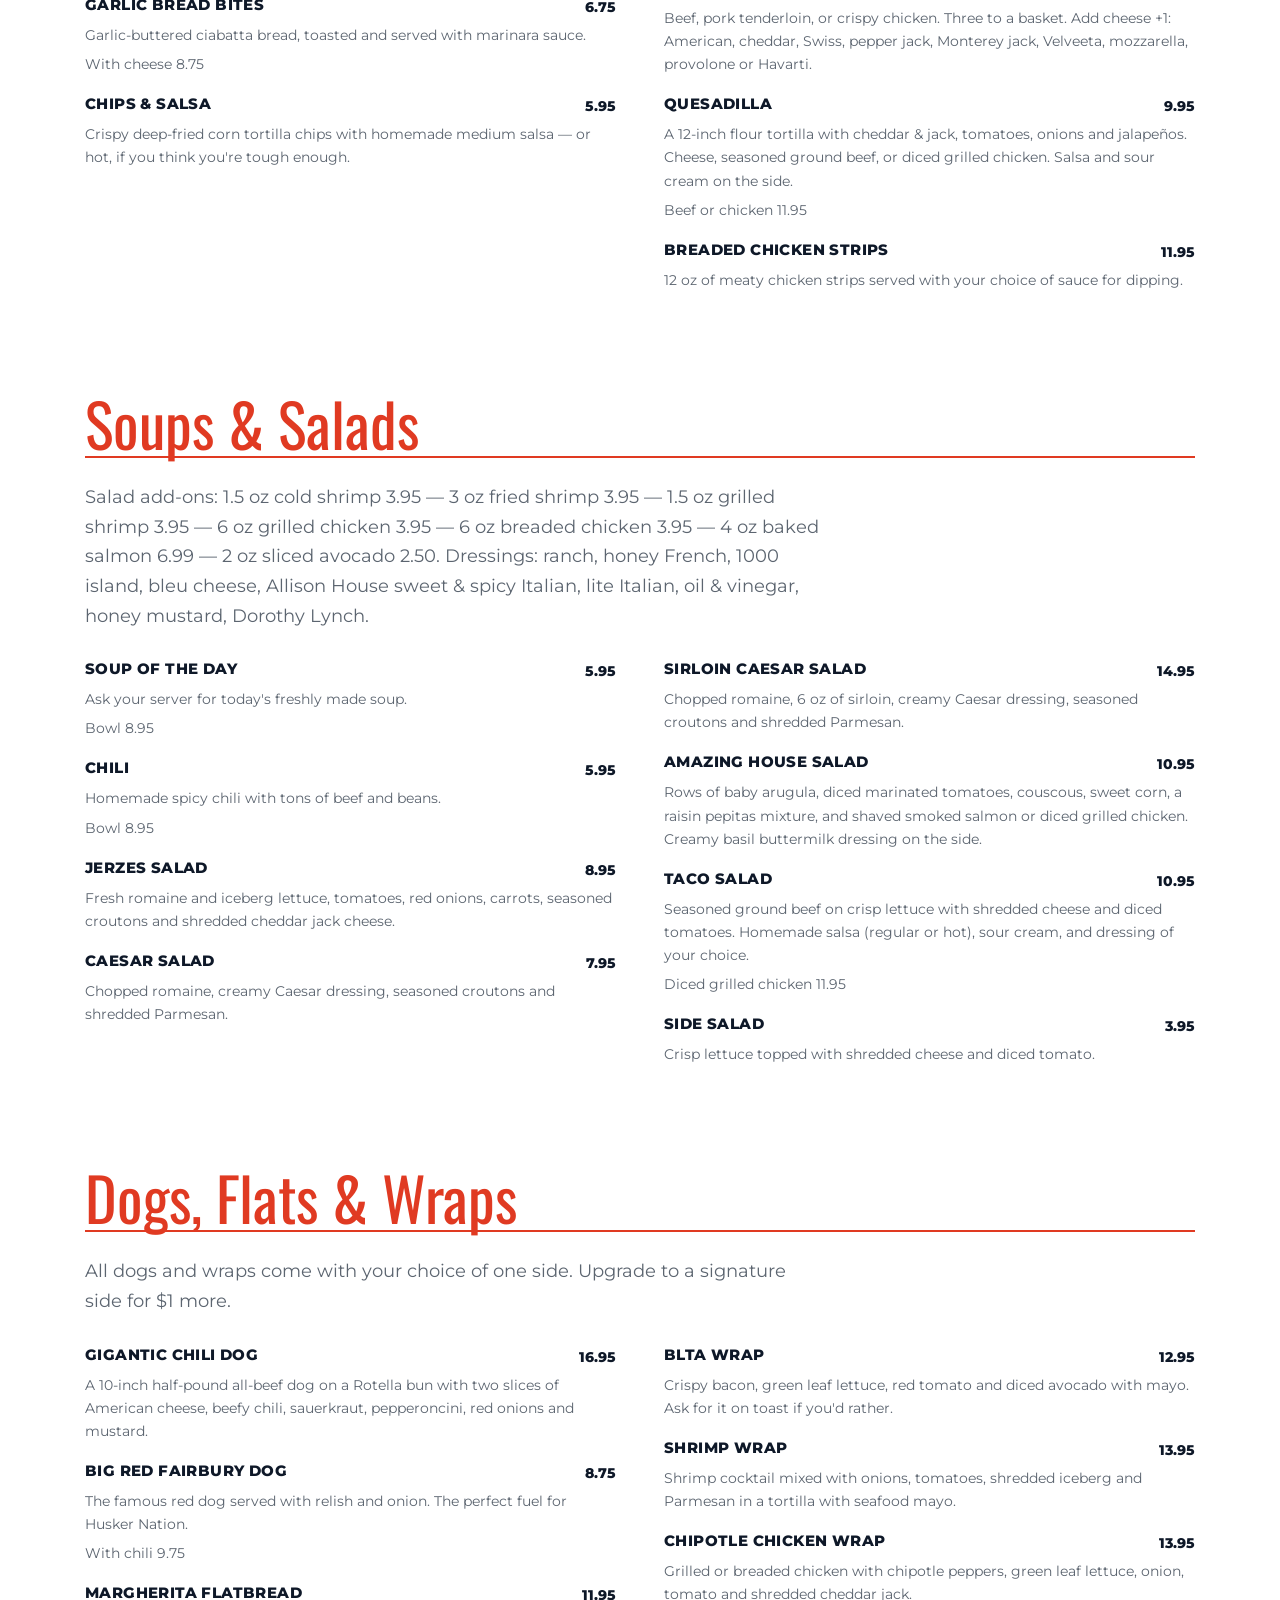
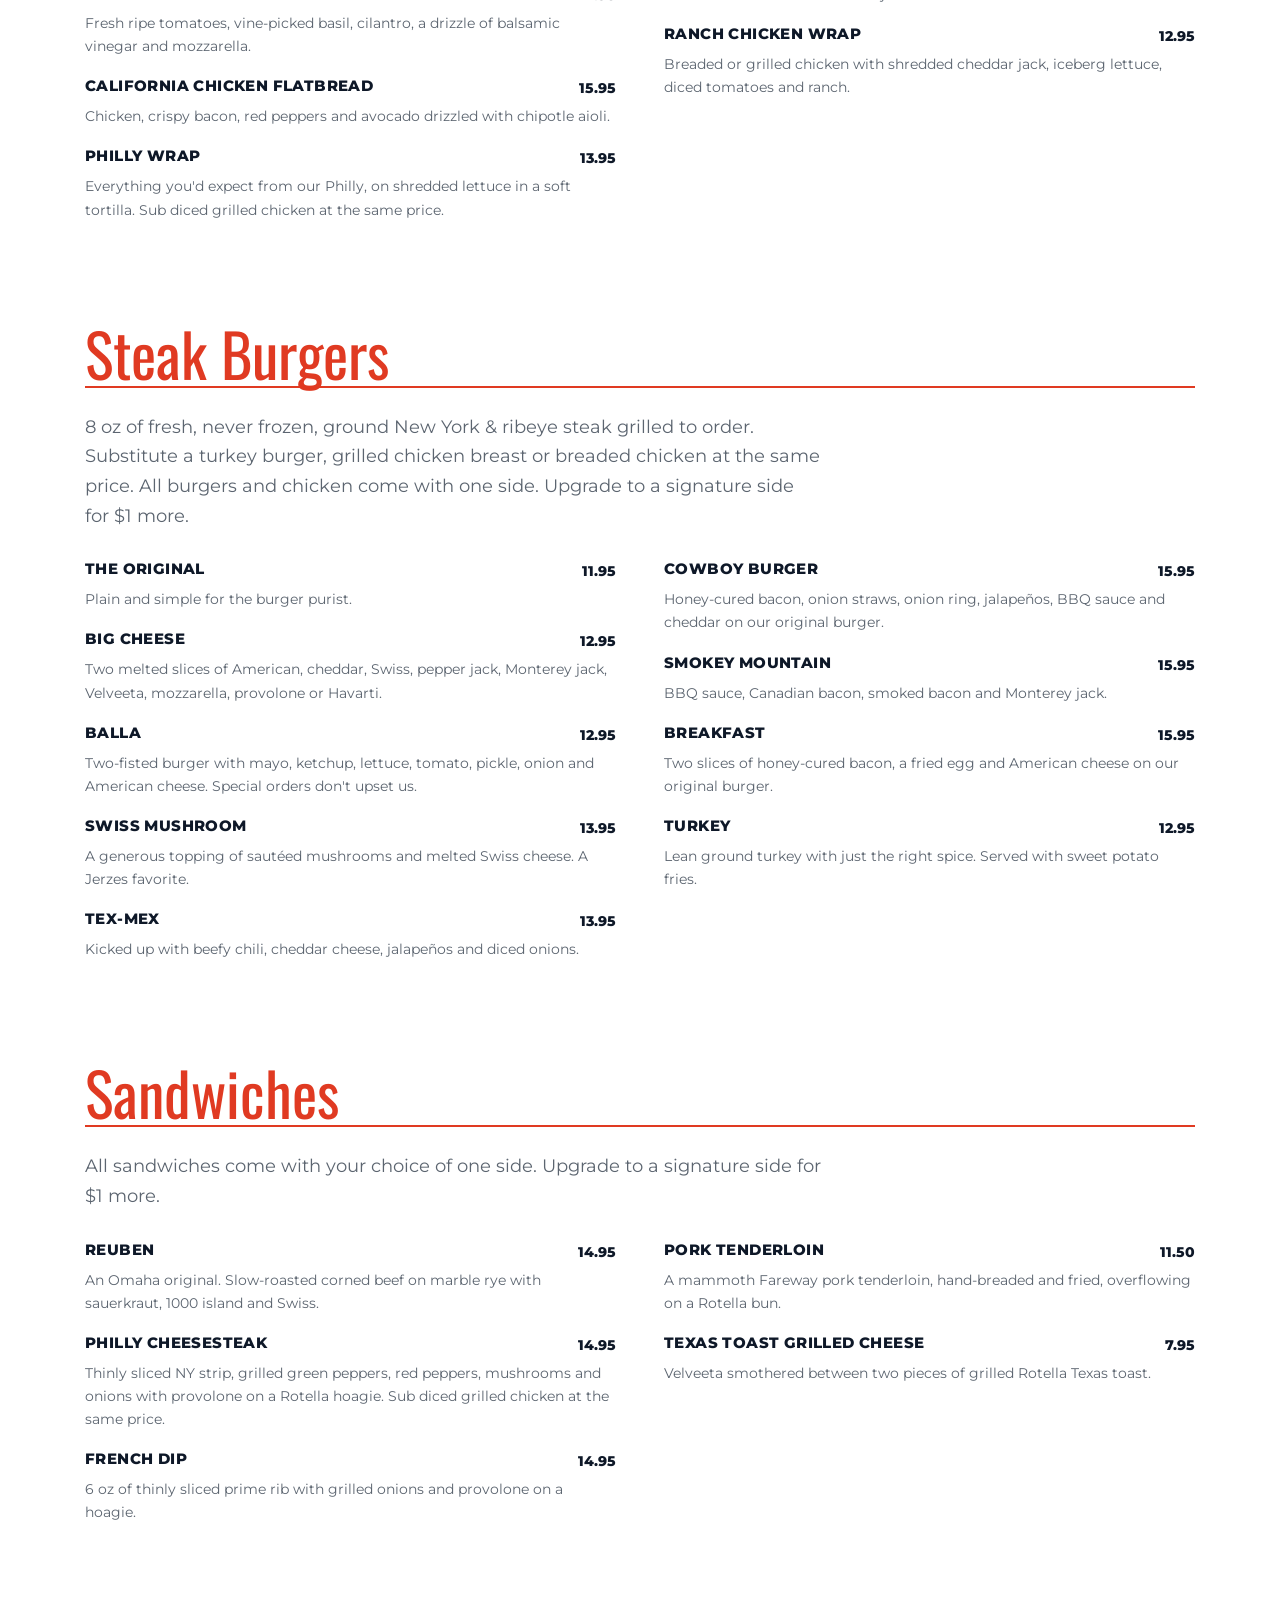
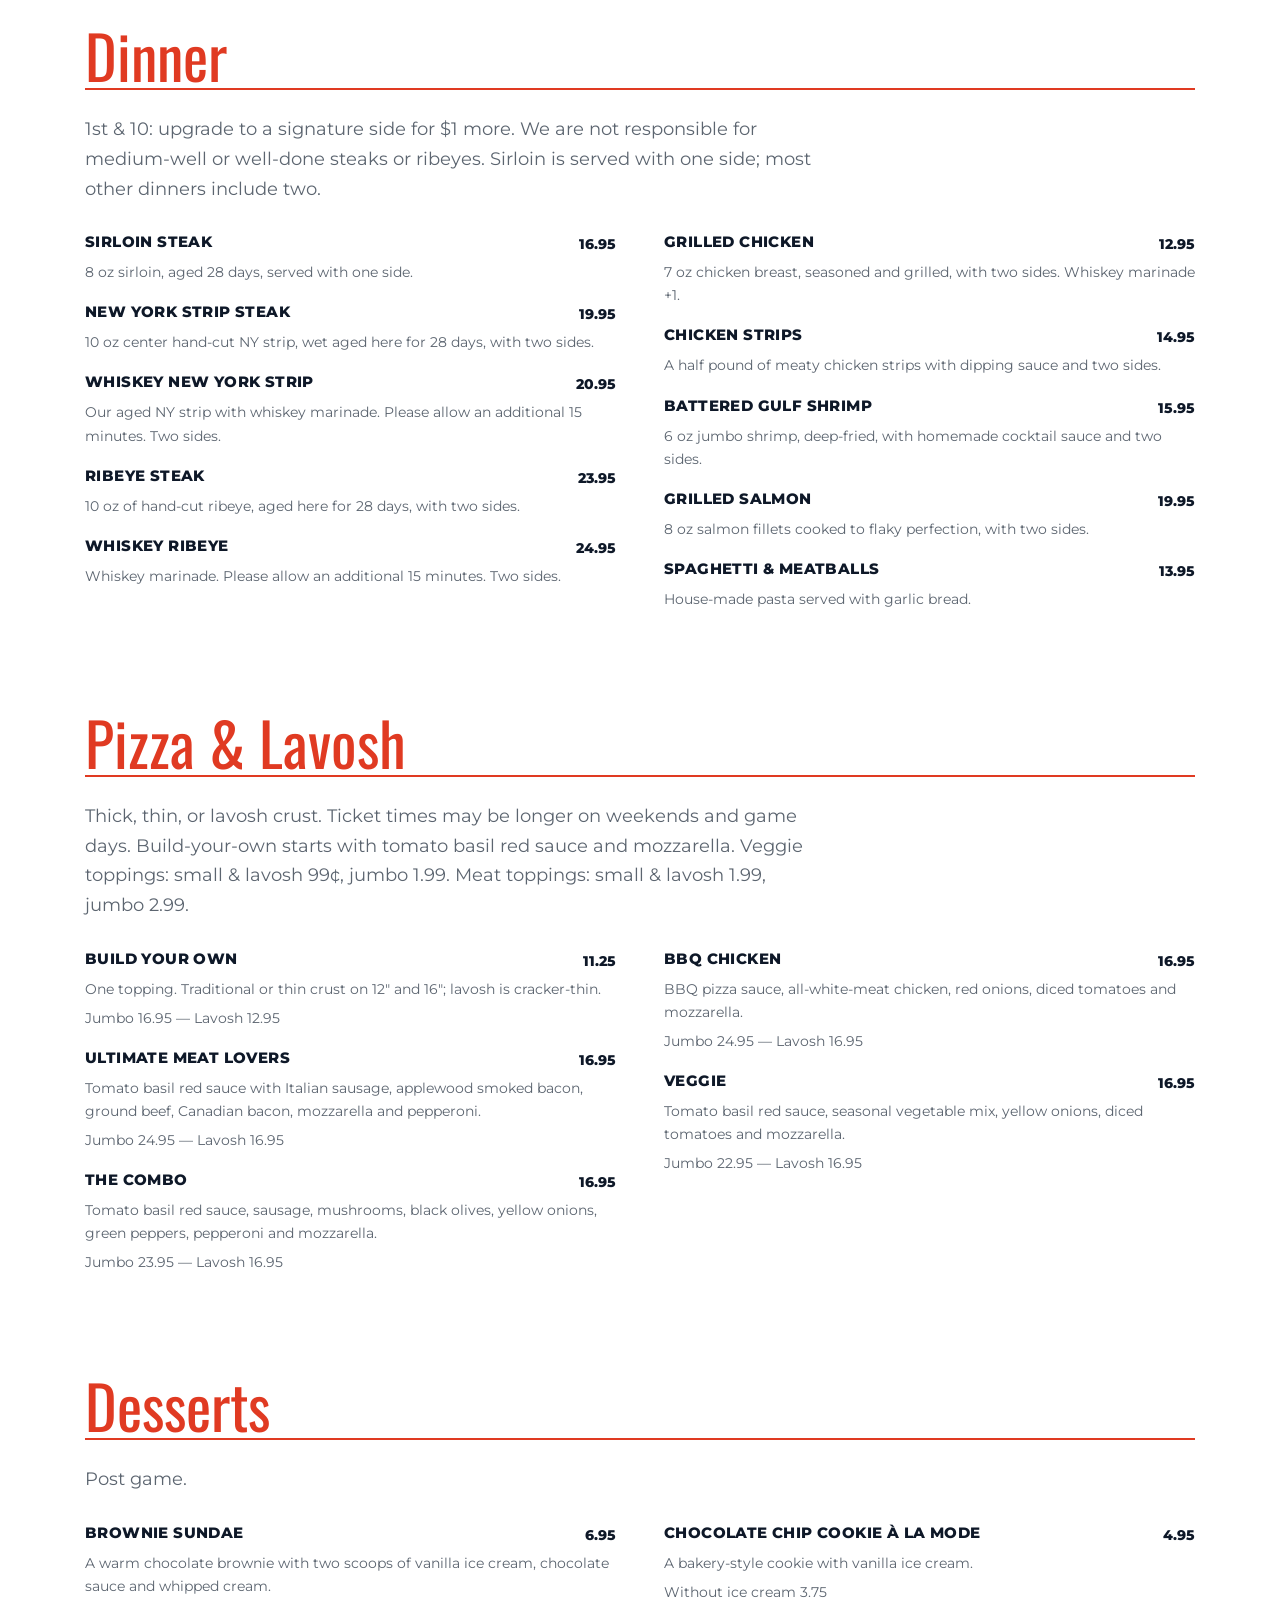
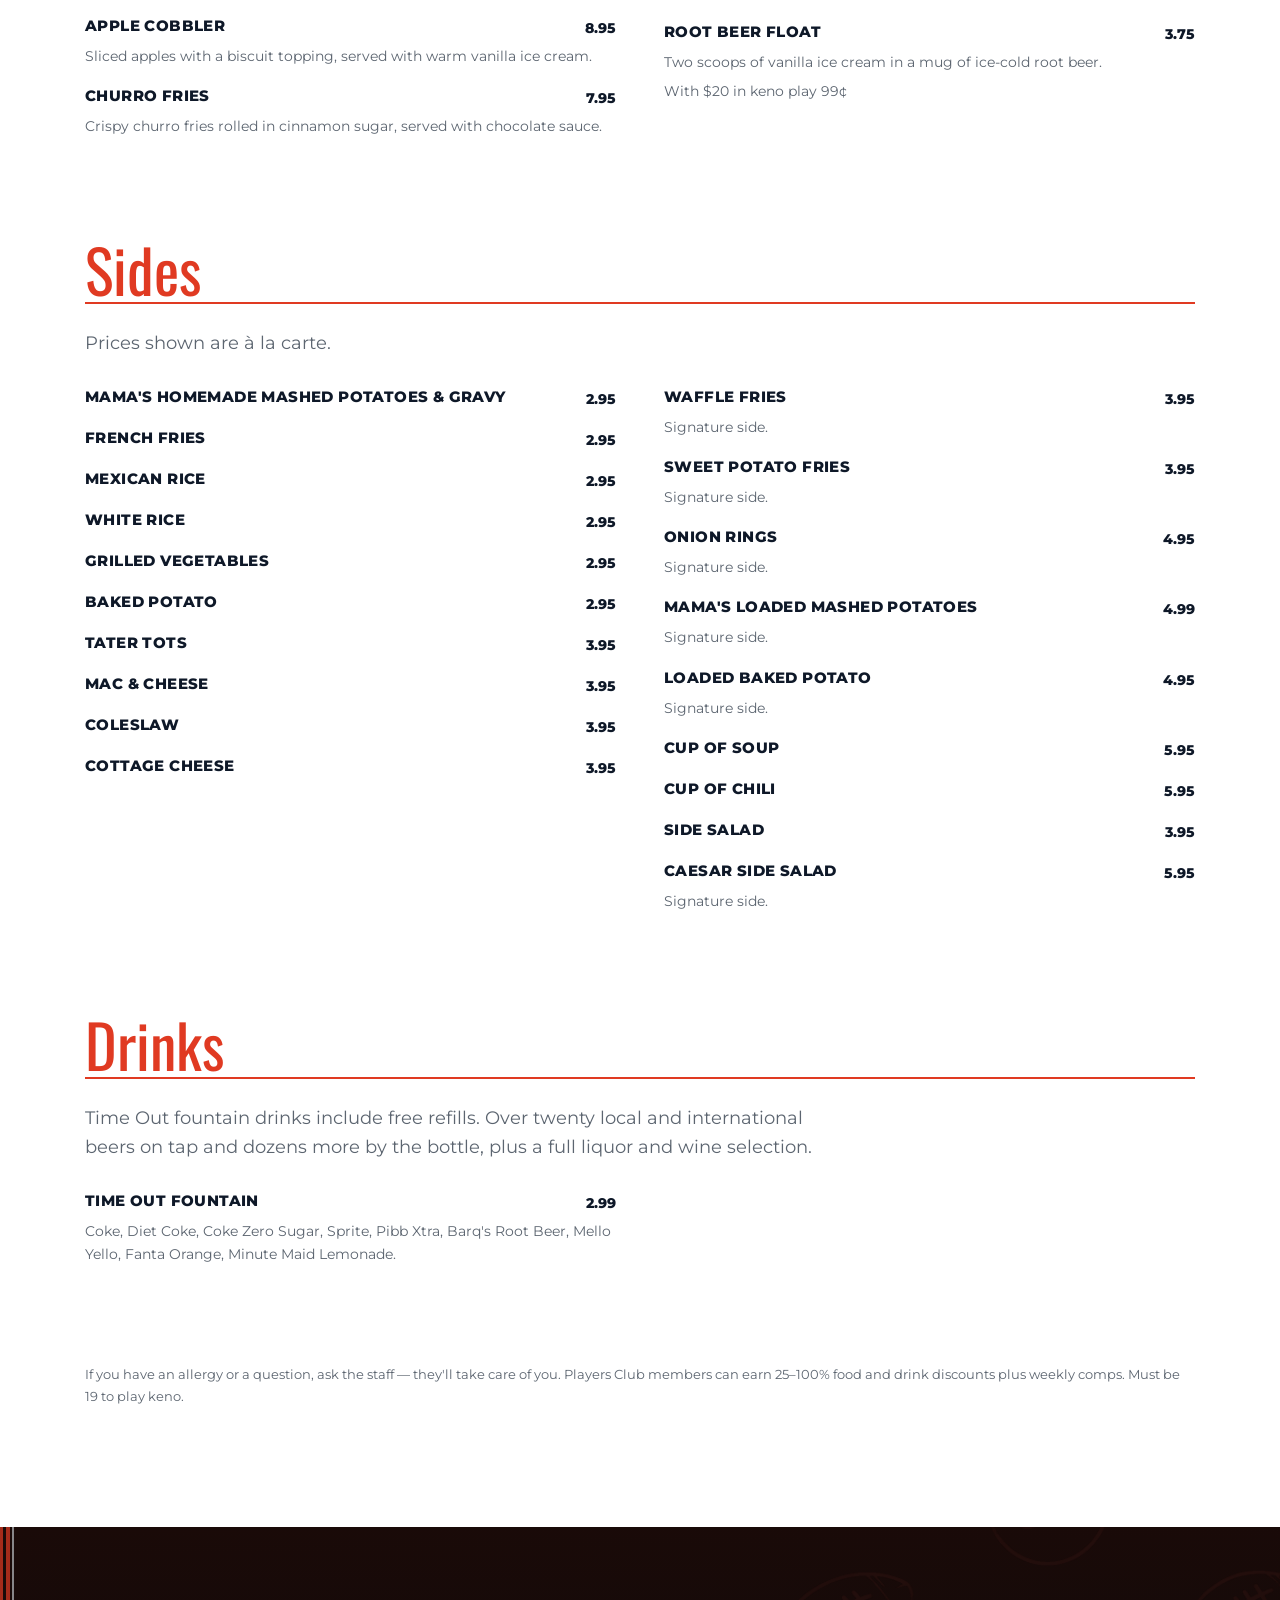
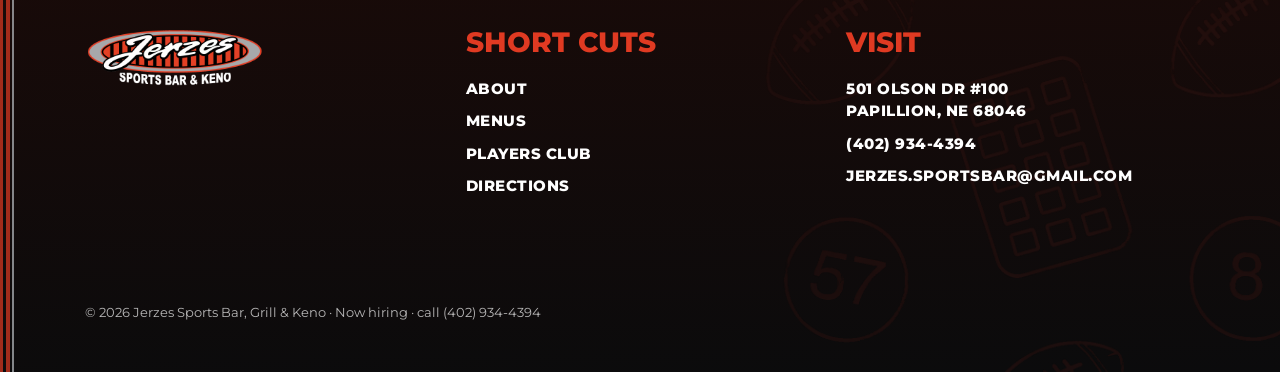
<file: menus.html>
<!DOCTYPE html>
<html lang="en">
<head>
  <meta charset="UTF-8">
  <meta name="viewport" content="width=device-width, initial-scale=1">
  <title>Menus | Jerzes Sports Bar & Keno</title>
  <meta name="description" content="The Jerzes menu: wings, steak burgers, 28-day aged steaks, pizza, daily specials, and a full bar in Papillion, Nebraska.">
  <link rel="icon" type="image/png" href="favicon.png">
  <link rel="preconnect" href="https://fonts.googleapis.com">
  <link rel="preconnect" href="https://fonts.gstatic.com" crossorigin>
  <link href="https://fonts.googleapis.com/css2?family=Montserrat:wght@400;500;800&family=Oswald:wght@400;500&display=swap" rel="stylesheet">
  <link rel="stylesheet" href="css/app.css">
</head>
<body class="page-inner" data-page="menus">
  <a class="skip" href="#content">Skip to content</a>
  <div data-mount-header></div>

  <main id="content">
    <section class="default-page" style="padding-bottom: 20px;">
      <div class="container">
        <h3>Raising the Bar</h3>
        <h2>Food &amp; Drink</h2>
        <p>Prices and descriptions are from the current Jerzes menu. Daily specials change by day. Consuming raw or undercooked meat, seafood, poultry, shellfish, or eggs may increase your risk of food-borne illness.</p>
      </div>
    </section>

    <div class="menu-nav">
      <div class="menu-nav__track" data-menu-nav></div>
    </div>

    <div data-menu-root></div>

    <section class="default-page" style="padding-top: 0;">
      <div class="container">
        <p class="menu-disclaimer">If you have an allergy or a question, ask the staff — they'll take care of you. Players Club members can earn 25–100% food and drink discounts plus weekly comps. Must be 19 to play keno.</p>
      </div>
    </section>
  </main>

  <div data-mount-footer></div>
  <script src="js/chrome.js"></script>
  <script src="js/motion.js"></script>
  <script src="js/menu-data.js"></script>
  <script src="js/menus.js"></script>
  <script src="js/app.js"></script>
</body>
</html>
</file>
<file: css/app.css>
/* Jerzes location template � layout aligned to Sports & Social Green Hills */

:root {
  --red: #e03a22;
  --red-dark: #c4311c;
  --navy: #0e1828;
  --ink: #0e1828;
  --white: #ffffff;
  --muted: #5c6570;
  --header-h: 64px;
  --font-display: "Oswald", "Arial Narrow", sans-serif;
  --font-ui: "Montserrat", "Helvetica Neue", Arial, sans-serif;
  --ease: cubic-bezier(0.16, 1, 0.3, 1);
}

*, *::before, *::after { box-sizing: border-box; }
html { scroll-behavior: smooth; -webkit-text-size-adjust: 100%; }
html, body { margin: 0; padding: 0; height: 100%; }
body {
  font-family: var(--font-ui);
  font-size: 16px;
  font-weight: 800;
  line-height: 1.5;
  color: var(--ink);
  background: var(--white);
  text-align: left;
  -webkit-font-smoothing: antialiased;
  padding-top: var(--header-h);
  overflow-x: hidden;
}
.page-home { padding-top: 0; }
img, svg, video { max-width: 100%; height: auto; display: block; }
a { color: inherit; text-decoration: none; outline: 0; }
button { font: inherit; background: none; border: 0; color: inherit; cursor: pointer; padding: 0; }
ul, ol, figure { margin: 0; padding: 0; list-style: none; }
p { margin: 0 0 20px; line-height: 1.65; font-weight: 800; }
@media (min-width: 768px) { p { font-size: 18px; } }

.skip {
  position: absolute; left: 1rem; top: -4rem; z-index: 80;
  background: var(--red); color: #fff; padding: 0.65rem 1rem;
}
.skip:focus { top: 1rem; }

.container {
  width: 100%;
  max-width: 1140px;
  margin: 0 auto;
  padding: 0 15px;
}
@media (min-width: 1300px) { .container { max-width: 1250px; } }

h1, h2, h3, h4, h5 { margin: 0 0 0.5rem; font-weight: 500; line-height: 1.1; }
h1, h2 {
  font-family: var(--font-ui);
  font-weight: 800;
  text-transform: uppercase;
}
h1 { font-size: 120px; line-height: 0.875; }
h2 { font-size: 90px; line-height: 0.95; }
h2 span { color: var(--red); }
h3 {
  font-family: var(--font-display);
  font-size: 60px;
  font-weight: 400;
}
h4 { font-size: 40px; font-weight: 800; }
h5 {
  font-family: var(--font-display);
  font-weight: 400;
  font-size: 40px;
}
@media (min-width: 992px) and (max-width: 1199.98px) {
  h2 { font-size: 77px; }
  h5 { font-size: 38px; }
}
@media (min-width: 768px) and (max-width: 991.98px) {
  h1 { font-size: 100px; }
  h2 { font-size: 56px; }
  h3 { font-size: 50px; }
  h5 { font-size: 34px; }
}
@media (min-width: 576px) and (max-width: 767.98px) {
  h1 { font-size: 65px; line-height: 0.95; }
  h2 { font-size: 50px; }
  h3 { font-size: 44px; }
  h4 { font-size: 36px; }
  h5 { font-size: 30px; }
}
@media (max-width: 575.98px) {
  h1 { font-size: 37px; line-height: 1.1; }
  h2 { font-size: 35px; }
  h3 { font-size: 32px; }
  h4 { font-size: 30px; }
  h5 { font-size: 26px; }
}

.btn {
  display: inline-flex;
  align-items: center;
  justify-content: center;
  min-width: 185px;
  min-height: 42px;
  padding: 7px 25px;
  font-family: var(--font-ui);
  font-size: 14px;
  font-weight: 800;
  letter-spacing: 2px;
  text-transform: uppercase;
  border: 2px solid transparent;
  border-radius: 0;
  transition: background 0.15s ease, color 0.15s ease, border-color 0.15s ease;
}
@media (max-width: 767.98px) { .btn { min-width: 160px; } }
.btn-primary {
  background: var(--red);
  border-color: var(--red);
  color: #fff;
}
.btn-primary:hover { background: var(--red-dark); border-color: var(--red-dark); color: #fff; }
.btn-secondary {
  background: var(--navy);
  border-color: var(--navy);
  color: #fff;
}
.btn-secondary:hover { background: #04070c; border-color: #04070c; color: #fff; }
.icon { width: 1rem; height: 1rem; fill: none; stroke: currentColor; stroke-width: 1.6; stroke-linecap: round; stroke-linejoin: round; }

/* Header � solid brand bar, logo left, hamburger overlay */
.site-header {
  position: fixed;
  top: 0; left: 0; right: 0;
  z-index: 1030;
  min-height: var(--header-h);
  background: rgba(224, 58, 34, 0.96);
  color: #fff;
  border-bottom: 1px solid transparent;
  box-shadow: 0 2px 4px rgba(0,0,0,0.2);
  overflow: hidden;
  -webkit-backdrop-filter: blur(12px);
  backdrop-filter: blur(12px);
  transition: background 0.35s ease, color 0.35s ease, border-color 0.35s ease, box-shadow 0.35s ease;
}
.site-header.is-over-hero:not(.is-scrolled) {
  background: rgba(0, 0, 0, 0.28);
  border-bottom-color: transparent;
  box-shadow: none;
  color: #fff;
  overflow: visible;
  -webkit-backdrop-filter: blur(16px) saturate(1.2);
  backdrop-filter: blur(16px) saturate(1.2);
}
.site-header.is-over-hero.is-scrolled {
  background: rgba(224, 58, 34, 0.96);
  color: #fff;
  box-shadow: 0 2px 4px rgba(0,0,0,0.2);
}
body.nav-open .site-header,
body.nav-open .site-header.is-over-hero:not(.is-scrolled) {
  min-height: 100%;
  background: var(--red);
  color: #fff;
  border-bottom-color: transparent;
  box-shadow: none;
  overflow: visible;
  -webkit-backdrop-filter: none;
  backdrop-filter: none;
}
.header__bar {
  display: flex;
  align-items: center;
  justify-content: space-between;
  min-height: var(--header-h);
  padding: 12px 30px;
  gap: 1rem;
  position: relative;
  z-index: 2;
}
@media (max-width: 767.98px) { .header__bar { padding: 12px 5px 12px 15px; } }
.logo { padding: 0; margin: 0; }
.logo img {
  height: 42px;
  width: auto;
  margin-top: 0;
  transition: filter 0.35s ease;
}
.site-header.is-over-hero:not(.is-scrolled) .logo img {
  filter: drop-shadow(0 4px 18px rgba(0,0,0,0.55));
}
@media (max-width: 767.98px) { .logo img { height: 34px; width: auto; max-width: 200px; } }
.header__location {
  margin-left: auto;
  margin-right: 8px;
  color: inherit;
  font-size: 15px;
  font-weight: 800;
  letter-spacing: 1.07px;
  text-transform: uppercase;
  min-width: auto;
  padding: 0;
}
@media (max-width: 767.98px) { .header__location { display: none; } }
.menu-toggle {
  display: flex;
  align-items: center;
  justify-content: center;
  height: 40px;
  width: 56px;
  flex: 0 0 auto;
}
.menu-toggle span,
.menu-toggle span::before,
.menu-toggle span::after {
  display: block;
  width: 25px;
  height: 2px;
  background: currentColor;
  position: relative;
  transition: transform 0.3s, top 0.3s, background-color 0.3s;
}
.menu-toggle span::before,
.menu-toggle span::after { content: ""; position: absolute; left: 0; width: 100%; }
.menu-toggle span::before { top: -8px; }
.menu-toggle span::after { top: 8px; }
body.nav-open .menu-toggle span { background: transparent; }
body.nav-open .menu-toggle span::before { top: 0; transform: rotate(135deg); }
body.nav-open .menu-toggle span::after { top: 0; transform: rotate(225deg); }

.nav-mobile {
  position: absolute;
  left: 0; right: 0; top: var(--header-h); bottom: 0;
  display: flex;
  flex-direction: column;
  justify-content: center;
  padding: 40px 30px 80px;
  background: var(--red);
  opacity: 0;
  visibility: hidden;
  pointer-events: none;
}
.nav-mobile::before {
  content: "";
  position: absolute;
  inset: 0;
  background: url("../assets/brand/pattern-marks.svg") center / cover no-repeat;
  filter: brightness(0) invert(1);
  opacity: 0.14;
  pointer-events: none;
  z-index: 0;
}
body.nav-open .nav-mobile { opacity: 1; visibility: visible; pointer-events: auto; }
.nav-mobile a {
  position: relative;
  z-index: 1;
  display: inline-block;
  font-size: clamp(22px, 4vw, 32px);
  font-weight: 800;
  letter-spacing: 1.14px;
  text-transform: uppercase;
  padding: 12px 0;
  border-bottom: 2px solid rgba(255,255,255,0.35);
  max-width: 22rem;
  transition: color 0.15s ease;
}
.nav-mobile a:hover { color: var(--navy); }
.nav-mobile__meta { display: none; }

/* Hero */
.hero {
  position: relative;
  overflow: hidden;
  background: #000 center / cover no-repeat;
}
@media (min-width: 992px) { .hero { height: 725px; } }
@media (min-width: 768px) {
  .hero { display: flex; align-items: center; }
}
@media (min-width: 768px) and (max-width: 991.98px) { .hero { height: 625px; } }
@media (min-width: 576px) and (max-width: 767.98px) { .hero { padding: 75px 0; min-height: 420px; display: flex; align-items: center; } }
@media (max-width: 575.98px) { .hero { padding: 50px 0; min-height: 380px; display: flex; align-items: center; } }

.hero__media, .hero-slideshow, .hero-video, .hero-slide { position: absolute; inset: 0; }
.hero-slide { opacity: 0; transition: opacity 1.4s ease; }
.hero-slide.is-active { opacity: 1; z-index: 1; }
.hero-slide img, .hero-video video {
  width: 100%; height: 100%; object-fit: cover; object-position: center 42%;
}
.hero-slide.is-active img { animation: kenburns 8.5s var(--ease) forwards; }
@keyframes kenburns {
  from { transform: scale(1.06); }
  to { transform: scale(1) translateX(-1%); }
}
.hero__overlay {
  position: absolute; inset: 0; z-index: 1; pointer-events: none;
  opacity: 0.61;
  background-image: linear-gradient(269deg, rgba(0,0,0,0) 0%, #000 100%);
}
.hero__content {
  position: relative; z-index: 2;
  width: 100%; max-width: 1140px; margin: 0 auto; padding: 0 15px;
}
@media (min-width: 1300px) { .hero__content { max-width: 1250px; } }
.hero__content h1 { color: #fff; margin-bottom: 28px; }
@media (min-width: 992px) { .hero__content h1 { max-width: 675px; } }
@media (min-width: 768px) and (max-width: 991.98px) { .hero__content h1 { max-width: 560px; } }
.hero__content .btn { margin: 0 5px 10px 0; }
@media (min-width: 768px) { .hero__content .btn { min-width: 225px; } }

.hero__progress {
  position: absolute; left: 15px; right: 15px; bottom: 14px; z-index: 2;
  display: flex; gap: 6px; max-width: 1140px; margin: 0 auto;
}
.hero__progress span { flex: 1; height: 2px; background: rgba(255,255,255,0.3); overflow: hidden; }
.hero__progress i { display: block; height: 100%; width: 0; background: #fff; }
.hero__progress span.is-active i { animation: hero-bar 6.5s linear forwards; }
@keyframes hero-bar { from { width: 0; } to { width: 100%; } }

/* Location subnav */
.location-nav {
  background: #fff;
  padding: 10px 0;
  z-index: 1029;
}
.location-nav.is-fixed {
  position: fixed;
  top: var(--header-h);
  left: 0; right: 0;
  box-shadow: 0 2px 4px rgba(0,0,0,0.2);
}
@media (min-width: 992px) { #location-about.is-fixed { padding-top: calc(var(--header-h) + 100px); } }
@media (min-width: 768px) and (max-width: 991.98px) { #location-about.is-fixed { padding-top: calc(var(--header-h) + 50px); } }
.location-nav ul {
  display: flex; flex-wrap: wrap; justify-content: center;
}
.location-nav a {
  display: block;
  padding: 10px 20px;
  font-size: 16px;
  font-weight: 800;
  letter-spacing: 1.14px;
  text-transform: uppercase;
  color: var(--ink);
  transition: color 0.15s ease;
}
.location-nav a:hover, .location-nav a.is-active { color: var(--red); }
@media (min-width: 768px) and (max-width: 991.98px) { .location-nav a { padding: 10px 15px; } }
@media (max-width: 767.98px) {
  .location-nav { display: none; }
  #location-about.is-fixed { padding-top: 35px; }
}
.anchor {
  display: block;
  visibility: hidden;
  height: calc(var(--header-h) + 63px);
  margin-top: calc(0px - var(--header-h) - 63px);
}
@media (max-width: 767.98px) { .anchor { height: var(--header-h); margin-top: calc(0px - var(--header-h)); } }

/* About two-col */
.two-col {
  background: var(--navy);
  color: #fff;
  padding: 100px 0;
}
@media (min-width: 768px) and (max-width: 991.98px) { .two-col { padding: 50px 0; } }
@media (max-width: 767.98px) { .two-col { padding: 35px 0; } }
.two-col .split {
  display: grid;
  grid-template-columns: minmax(0, 1fr) minmax(0, 1fr);
  gap: 0 40px;
  align-items: start;
}
@media (min-width: 1300px) { .two-col .split { column-gap: 110px; } }
@media (min-width: 768px) and (max-width: 991.98px) { .two-col .split { column-gap: 24px; } }
.two-col p { text-align: left; }
.two-col .about-copy > p:last-of-type { margin-bottom: 50px; }
.amenity-grid {
  display: grid;
  grid-template-columns: 1fr 1fr;
  gap: 0 24px;
}
.amenity-grid h5 {
  margin-bottom: 25px;
  padding-bottom: 10px;
  border-bottom: 2px solid var(--red);
  text-align: left;
}
@media (min-width: 1200px) {
  .amenity-grid h5 { max-width: 220px; }
}
.about-carousel {
  position: relative;
  overflow: hidden;
  background: #111;
  height: 450px;
  min-width: 0;
}
.about-carousel img {
  width: 100%; height: 100%; object-fit: cover;
  position: absolute; inset: 0; opacity: 0; transition: opacity 0.8s ease;
}
.about-carousel img.is-active { opacity: 1; }
.carousel-dots {
  display: flex; justify-content: center; gap: 10px;
  margin-top: -36px; position: relative; z-index: 2;
}
.carousel-dots button {
  width: 12px; height: 12px; border-radius: 50%;
  background: rgba(255,255,255,0.45);
  box-shadow: 0 2px 4px rgba(0,0,0,0.5);
}
.carousel-dots button.is-active { background: #fff; }
@media (min-width: 576px) and (max-width: 767.98px) {
  .about-carousel { height: 350px; }
}
@media (max-width: 575.98px) { .about-carousel { height: 250px; } }

/* Food & drink */
#location-menu { background: #fff; padding: 100px 0; color: var(--ink); }
@media (min-width: 768px) and (max-width: 991.98px) { #location-menu { padding: 50px 0; } }
@media (max-width: 767.98px) { #location-menu { padding: 35px 0; } }
.menu-head {
  display: flex; justify-content: space-between; align-items: flex-end; gap: 1rem;
  margin-bottom: 30px; flex-wrap: wrap;
}
.menu-head h3 { color: var(--ink); margin-bottom: 0; }
.menu-head h2 { margin-bottom: 0; color: var(--red); }
.menu-tabs { display: flex; flex-wrap: wrap; gap: 0 40px; margin-bottom: 40px; }
.menu-tabs button {
  padding: 5px 0;
  font-size: 20px;
  font-weight: 800;
  letter-spacing: 1.14px;
  text-transform: uppercase;
  color: var(--ink);
  border-bottom: 2px solid transparent;
}
.menu-tabs button.is-active,
.menu-tabs button:hover { color: var(--red); border-bottom-color: var(--red); }
.tab-pane { display: none; }
.tab-pane.is-active { display: block; }
.menu-cols { display: grid; grid-template-columns: 1fr 1fr; gap: 0 60px; }
.menu-section { margin-bottom: 40px; }
.menu-section > h3 {
  color: var(--red);
  border-bottom: 2px solid var(--red);
  margin-bottom: 25px;
}
.ss-item { margin-bottom: 10px; }
.ss-item .item-title {
  text-transform: uppercase;
  font-weight: 800;
  margin: 0;
  font-size: 16px;
  line-height: 1.35;
}
.ss-item .item-description {
  font-weight: 400;
  color: #5c6570;
  margin: 0;
  font-size: 16px;
}
.ss-item .item-price { font-weight: 800; float: right; color: var(--ink); }
.menu-fee {
  margin-top: 20px;
  font-size: 13px;
  font-weight: 400;
  color: var(--muted);
}

/* Hours */
#location-hours {
  background-color: var(--navy);
  color: #fff;
  position: relative;
  overflow: hidden;
}
#location-hours::before {
  content: "";
  position: absolute;
  inset: 0;
  background: url("../assets/brand/pattern-marks.svg") center / cover no-repeat;
  opacity: 0.16;
  pointer-events: none;
}
#location-hours .hours-inner {
  position: relative;
  z-index: 1;
  padding: 125px 0;
  text-align: center;
  max-width: 640px;
  margin: 0 auto;
}
@media (min-width: 768px) and (max-width: 991.98px) { #location-hours .hours-inner { padding: 75px 0; } }
@media (max-width: 575.98px) { #location-hours .hours-inner { padding: 35px 0; } }
#location-hours h2 { margin-bottom: 15px; }
#location-hours a {
  display: block;
  color: #fff;
  padding: 3px 0;
  transition: color 0.15s ease;
}
#location-hours a:hover { color: var(--red); }

/* Keno / plan-an-event analog */
.text-col {
  position: relative;
  background: #fff;
  overflow: hidden;
}
.text-col .copy {
  padding: 125px 0;
  max-width: 43%;
}
.text-col .bg-image {
  position: absolute;
  top: 0; bottom: 0; right: 0; left: 50%;
  background: center / cover no-repeat;
}
@media (min-width: 768px) and (max-width: 991.98px) { .text-col .copy { padding: 75px 0; max-width: 48%; } }
@media (max-width: 767.98px) {
  .text-col .copy { padding: 35px 0; max-width: 100%; }
  .text-col .bg-image { position: relative; left: auto; height: 250px; }
}
.text-col h2 { margin-bottom: 15px; }
.text-col .btn { margin: 16px 8px 0 0; }

/* Daily specials */
.news-events { padding: 100px 0; background: #fff; }
@media (min-width: 768px) and (max-width: 991.98px) { .news-events { padding: 50px 0; } }
@media (max-width: 767.98px) { .news-events { padding: 35px 0; } }
.news-events > .container:first-of-type { margin-bottom: 50px; }
.news-events-head {
  display: flex;
  justify-content: space-between;
  align-items: flex-end;
  gap: 16px 24px;
  flex-wrap: wrap;
}
.news-events-head h2 { margin-bottom: 0; }
.special-row {
  display: grid;
  grid-template-columns: 22% 1fr auto;
  gap: 16px;
  align-items: center;
  padding: 45px 0;
  border-top: 1px solid var(--navy);
  margin: 0;
}
@media (min-width: 768px) and (max-width: 991.98px) { .special-row { padding: 30px 0; } }
@media (max-width: 767.98px) {
  .special-row { grid-template-columns: 1fr; padding: 20px 0; }
  .special-row .btn { justify-self: start; }
}
.special-row .date {
  font-size: 14px;
  font-weight: 800;
  letter-spacing: 1.14px;
  text-transform: uppercase;
  color: var(--red);
}
.special-row .date p { margin: 0; font-size: inherit; font-weight: inherit; color: inherit; }
.special-row .title {
  font-size: clamp(22px, 3vw, 32px);
  font-weight: 800;
  text-transform: uppercase;
  line-height: 1.1;
  margin: 0;
}

/* Footer */
.site-footer {
  background-image: linear-gradient(179deg, #1a0a08 0%, #0b0b0c 100%);
  color: #fff;
  position: relative;
  overflow: hidden;
}
.site-footer::before {
  content: "";
  position: absolute;
  inset: 0;
  background: url("../assets/brand/pattern-keno.png") right center / cover no-repeat;
  opacity: 0.5;
  pointer-events: none;
}
.site-footer::after {
  content: "";
  position: absolute;
  left: 0; top: 0; bottom: 0;
  width: 14px;
  background: repeating-linear-gradient(
    90deg,
    #e03a22 0 3px,
    transparent 3px 6px,
    #e03a22 6px 10px,
    transparent 10px 12px,
    #b7bcc0 12px 14px
  );
  opacity: 0.7;
  pointer-events: none;
}
.footer-columns {
  position: relative;
  z-index: 1;
  display: grid;
  grid-template-columns: 1fr 1fr 1fr;
  gap: 2rem;
  max-width: 1140px;
  margin: 0 auto;
  padding: 100px 15px;
}
@media (min-width: 1300px) { .footer-columns { max-width: 1250px; } }
.footer-columns img { width: 180px; height: auto; }
.footer-columns h4 {
  text-transform: uppercase;
  color: var(--red);
  margin-bottom: 15px;
  font-size: 28px;
}
.footer-columns a {
  display: block;
  padding: 5px 0;
  color: #fff;
  font-size: 15px;
  font-weight: 800;
  letter-spacing: 0.5px;
  text-transform: uppercase;
  transition: color 0.15s ease;
}
.footer-columns a:hover { color: var(--red); }
.footer-copyright {
  position: relative;
  max-width: 1140px;
  margin: 0 auto;
  padding: 0 15px 50px;
  font-size: 13px;
  font-weight: 400;
  color: rgba(255,255,255,0.7);
}

/* Inner pages */
.default-page { padding: 75px 0 100px; }
.default-page h1 { font-size: 50px; margin-bottom: 30px; }
.default-page h2 { color: var(--red); margin-bottom: 24px; }
@media (min-width: 768px) and (max-width: 991.98px) {
  .default-page { padding: 50px 0; }
  .default-page h1 { font-size: 40px; }
}
@media (max-width: 767.98px) {
  .default-page { padding: 35px 0; }
  .default-page h1 { font-size: 36px; margin-bottom: 25px; }
}
.chapter {
  display: grid;
  grid-template-columns: 0.95fr 1.05fr;
  gap: 48px;
  align-items: center;
  padding: 48px 0;
}
.chapter:nth-child(even) { grid-template-columns: 1.05fr 0.95fr; }
.chapter:nth-child(even) .chapter__copy { order: 2; }
.media { overflow: hidden; background: #111; }
.media img { width: 100%; height: 100%; object-fit: cover; min-height: 280px; }
.body-copy { max-width: 38rem; }
.body-copy p + p { margin-top: 1em; }
.pullquote {
  font-family: var(--font-display);
  font-size: clamp(32px, 4vw, 56px);
  text-transform: uppercase;
  line-height: 0.95;
  color: var(--red);
  font-weight: 400;
}
.band-navy { background: var(--navy); color: #fff; padding: 80px 0; }
.band-white { background: #fff; }

.menu-nav {
  position: sticky; top: var(--header-h); z-index: 20;
  background: #fff; border-bottom: 1px solid #eee;
}
.menu-nav__track {
  display: flex; overflow-x: auto; scrollbar-width: none;
  max-width: 1140px; margin: 0 auto; padding: 0 15px;
}
.menu-nav button {
  flex: 0 0 auto; padding: 16px 14px;
  text-transform: uppercase; letter-spacing: 1.14px; font-size: 14px; font-weight: 800;
  color: var(--ink); border-bottom: 2px solid transparent;
}
.menu-nav button.is-active, .menu-nav button:hover { color: var(--red); border-bottom-color: var(--red); }
.menu-list { display: grid; grid-template-columns: 1fr 1fr; gap: 0 48px; }
.page-menu-section { padding: 48px 0 0; }
.page-menu-section .note { color: var(--muted); font-weight: 400; margin: 8px 0 20px; max-width: 46rem; }
.menu-item-row {
  display: grid; grid-template-columns: 1fr auto; gap: 6px 12px;
  padding: 10px 0;
}
.menu-item-row h3 {
  font-family: var(--font-ui);
  font-size: 15px;
  font-weight: 800;
  letter-spacing: 0.4px;
  text-transform: uppercase;
  color: var(--ink);
  border: 0;
  margin: 0;
}
.menu-item-row p { grid-column: 1 / -1; font-weight: 400; color: var(--muted); font-size: 14px; margin: 0; }
.price-block { font-weight: 800; font-size: 14px; }
.price-block small { display: block; color: var(--red); font-size: 11px; letter-spacing: 1px; text-transform: uppercase; }
.menu-disclaimer { color: var(--muted); font-size: 13px; font-weight: 400; padding: 48px 0 0; }

/* Modal */
.modal {
  position: fixed; inset: 0; z-index: 2000;
  display: none; align-items: center; justify-content: center;
  background: rgba(14, 24, 40, 0.55);
  padding: 20px;
}
.modal.is-open { display: flex; }
.modal__dialog {
  background: #fff;
  max-width: 520px;
  width: 100%;
  padding: 32px 28px 28px;
  position: relative;
  max-height: 90vh;
  overflow: auto;
}
.modal__dialog h4 {
  text-transform: uppercase;
  margin-bottom: 12px;
  font-size: 28px;
}
.modal__dialog p { font-weight: 400; }
.modal__when {
  color: var(--red);
  text-transform: uppercase;
  font-weight: 800;
  letter-spacing: 1px;
  margin-bottom: 12px;
  font-size: 14px;
}
.modal__close {
  position: absolute; top: 12px; right: 16px;
  font-size: 28px; line-height: 1; color: var(--ink);
}

[data-reveal] { opacity: 0; transform: translateY(18px); transition: opacity 0.7s var(--ease), transform 0.7s var(--ease); }
[data-reveal].is-in { opacity: 1; transform: none; }

@media (max-width: 1024px) {
  .chapter, .chapter:nth-child(even) { grid-template-columns: 1fr; }
  .chapter:nth-child(even) .chapter__copy { order: 0; }
}
@media (max-width: 767.98px) {
  .two-col .split,
  .menu-cols,
  .menu-list,
  .amenity-grid,
  .footer-columns { grid-template-columns: 1fr; }
  .two-col .split > :first-child { margin-bottom: 25px; }
  .menu-head .btn { margin-top: 8px; }
  .two-col .about-copy > p:last-of-type { margin-bottom: 25px; }
}
@media (prefers-reduced-motion: reduce) {
  *, *::before, *::after { animation: none !important; transition: none !important; }
  [data-reveal] { opacity: 1; transform: none; }
}
</file>
